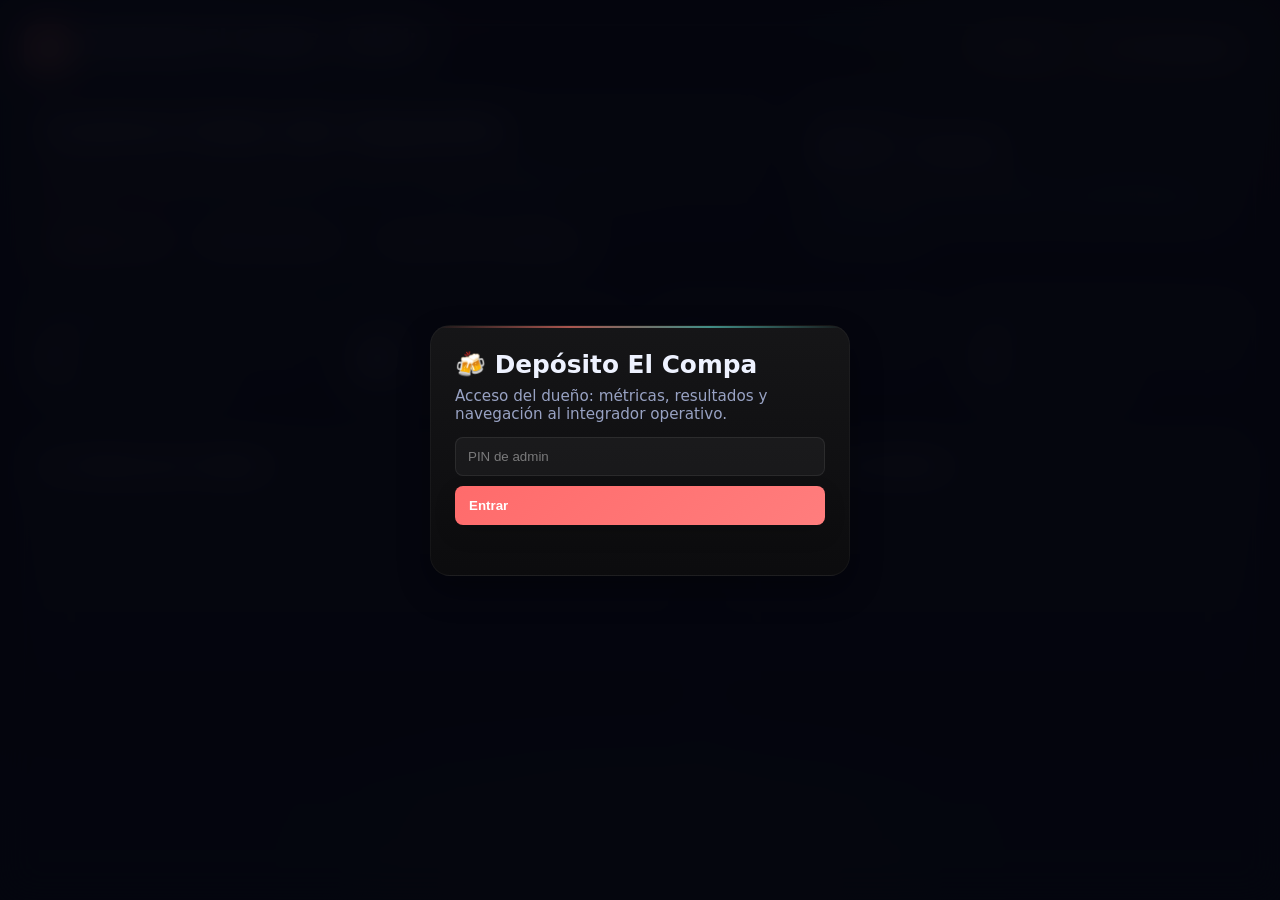
<file: admin.html>
<!DOCTYPE html>
<html lang="es">
<head>
  <meta charset="UTF-8">
  <meta name="viewport" content="width=device-width, initial-scale=1.0">
  <meta name="theme-color" content="#ff6b6b">
  <title>Depósito El Compa - Admin</title>
  <link rel="preconnect" href="https://cdnjs.cloudflare.com">
  <link rel="preconnect" href="https://fonts.googleapis.com">
  <link rel="preconnect" href="https://fonts.gstatic.com" crossorigin>
  <link href="https://cdnjs.cloudflare.com/ajax/libs/font-awesome/6.4.0/css/all.min.css" rel="stylesheet">
  <link rel="stylesheet" href="css/deposito-unified.css">
  <link rel="manifest" href="manifest.json">
  <link rel="stylesheet" href="css/deposito-saas.css">
  <style>
    :root{
      --bg:#0e1020;--panel:#171a31;--panel-2:#202544;--text:#eef2ff;--muted:#98a2c3;--accent:#ff6b6b;--accent-2:#4ecdc4;
      --shadow:0 18px 50px rgba(0,0,0,.35);--border:1px solid rgba(255,255,255,.08);--good:#34d399;--warn:#fbbf24;--bad:#fb7185
    }
    *{box-sizing:border-box}
    body{margin:0;font-family:Inter,system-ui,sans-serif;background:radial-gradient(circle at top,#1b1e38 0,#0e1020 60%);color:var(--text);min-height:100vh}
    .shell{max-width:1380px;margin:0 auto;padding:24px}
    .topbar{display:flex;justify-content:space-between;align-items:center;gap:16px;margin-bottom:20px;flex-wrap:wrap}
    .brand{display:flex;align-items:center;gap:12px}
    .logo{width:48px;height:48px;border-radius:14px;background:linear-gradient(135deg,var(--accent),#ff8f6b);display:grid;place-items:center;box-shadow:var(--shadow);font-size:22px}
    .brand h1{margin:0;font-size:1.4rem}
    .brand p{margin:3px 0 0;color:var(--muted);font-size:.92rem}
    .actions{display:flex;gap:10px;flex-wrap:wrap}
    .btn{border:0;border-radius:14px;padding:12px 14px;font-weight:900;cursor:pointer;transition:.18s ease;box-shadow:0 8px 22px rgba(0,0,0,.14);text-decoration:none;display:inline-flex;align-items:center;gap:8px}
    .btn:hover{transform:translateY(-1px)}
    .btn-primary{background:linear-gradient(135deg,var(--accent),#ff7d7d);color:#fff}
    .btn-secondary{background:rgba(255,255,255,.06);color:var(--text);border:var(--border)}
    .hero{display:grid;grid-template-columns:1.3fr .8fr;gap:16px;margin-bottom:18px}
    .card{background:linear-gradient(180deg,var(--panel),var(--panel-2));border:var(--border);border-radius:20px;padding:18px;box-shadow:var(--shadow)}
    .hero-main{position:relative;overflow:hidden}
    .hero-main:before{content:"";position:absolute;inset:auto auto -80px -80px;width:240px;height:240px;background:radial-gradient(circle,rgba(255,107,107,.2),transparent 72%)}
    .hero-main h2{margin:0 0 10px;font-size:2rem}
    .hero-main p{margin:0;color:var(--muted);max-width:66ch;line-height:1.55}
    .chips{display:flex;gap:10px;flex-wrap:wrap;margin-top:16px}
    .chip{padding:9px 12px;border-radius:999px;background:rgba(255,255,255,.06);border:var(--border);font-weight:800;font-size:.85rem}
    .summary{display:grid;grid-template-columns:repeat(4,minmax(0,1fr));gap:14px;margin-bottom:18px}
    .kpi .label{color:var(--muted);font-size:.82rem}
    .kpi .value{font-size:2rem;font-weight:900;margin-top:8px}
    .kpi .hint{margin-top:6px;font-size:.82rem;color:var(--muted)}
    .layout{display:grid;grid-template-columns:1.1fr .9fr;gap:18px}
    .section h3{margin:0 0 14px;display:flex;align-items:center;gap:10px}
    .chart{display:flex;gap:10px;align-items:flex-end;height:220px;padding:8px 0}
    .bar-wrap{flex:1;display:flex;flex-direction:column;align-items:center;gap:6px}
    .bar{width:100%;min-height:20px;border-radius:12px 12px 6px 6px;background:linear-gradient(180deg,#ff8a6b,#ff5f6b)}
    .order-list{display:grid;gap:10px}
    .order{background:rgba(255,255,255,.04);border:var(--border);border-radius:14px;padding:14px}
    .order-top{display:flex;justify-content:space-between;gap:10px;align-items:flex-start}
    .pill{display:inline-flex;align-items:center;gap:6px;padding:6px 10px;border-radius:999px;font-size:.78rem;font-weight:800}
    .pill.good{background:rgba(52,211,153,.14);color:var(--good)}
    .pill.warn{background:rgba(251,191,36,.14);color:var(--warn)}
    .pill.bad{background:rgba(251,113,133,.14);color:var(--bad)}
    .muted{color:var(--muted)}
    .login{position:fixed;inset:0;background:rgba(5,6,14,.94);display:flex;align-items:center;justify-content:center;z-index:20;padding:16px}
    .login-card{width:min(420px,100%);background:linear-gradient(180deg,var(--panel),var(--panel-2));border:var(--border);border-radius:20px;padding:24px;box-shadow:var(--shadow)}
    .login-card h2{margin:0 0 8px;font-size:1.55rem}
    .login-card p{margin:0 0 14px;color:var(--muted);font-size:.95rem}
    .input{width:100%;background:rgba(255,255,255,.04);border:var(--border);border-radius:12px;padding:11px 12px;color:var(--text);outline:none}
    .input:focus{border-color:rgba(255,107,107,.42);box-shadow:0 0 0 3px rgba(255,107,107,.12)}
    .err{min-height:18px;color:#ff8f9b;font-size:13px;margin-top:8px}
    .hidden{display:none!important}
    .layout,.summary,.hero{animation:fadeIn .35s ease both}
    @keyframes fadeIn{from{opacity:0;transform:translateY(6px)}to{opacity:1;transform:none}}
    @media(max-width:1100px){.hero,.layout{grid-template-columns:1fr}.summary{grid-template-columns:repeat(2,minmax(0,1fr))}}
    @media(max-width:640px){.summary{grid-template-columns:1fr}.topbar{flex-direction:column;align-items:flex-start}}
    body {
      background:
        radial-gradient(circle at 12% 12%, rgba(255, 122, 111, 0.10), transparent 24%),
        radial-gradient(circle at 84% 10%, rgba(90, 211, 199, 0.08), transparent 20%),
        linear-gradient(180deg, #070b16 0%, #05070f 100%);
    }
    .card, .login-card, .hero-main, .order {
      backdrop-filter: blur(18px);
    }
    .topbar, .login-card {
      position: relative;
      overflow: hidden;
    }
    .topbar::before, .login-card::before {
      content: "";
      position: absolute;
      inset: 0 0 auto 0;
      height: 2px;
      background: linear-gradient(90deg, transparent, rgba(255, 122, 111, 0.75), rgba(90, 211, 199, 0.75), transparent);
      opacity: .85;
    }
  </style>
</head>
<body>
  <div id="loginOverlay" class="login">
    <div class="login-card">
      <h2>🍻 Depósito El Compa</h2>
      <p>Acceso del dueño: métricas, resultados y navegación al integrador operativo.</p>
      <form id="loginForm" autocomplete="on">
        <input type="text" name="username" value="admin" autocomplete="username" style="position:absolute;left:-9999px;width:1px;height:1px;opacity:0;" aria-hidden="true" tabindex="-1">
        <input id="pin" class="input" type="password" placeholder="PIN de admin" autocomplete="current-password">
        <button id="loginBtn" class="btn btn-primary" type="submit" style="width:100%;margin-top:10px;">Entrar</button>
      </form>
      <div id="loginError" class="err"></div>
    </div>
  </div>

  <div class="shell">
    <div class="topbar">
      <div class="brand">
        <div class="logo">🍻</div>
        <div>
          <h1>Depósito El Compa · Admin</h1>
          <p>Dueño / métricas / resultados / visión general</p>
        </div>
      </div>
      <div class="actions">
        <button class="btn btn-secondary" id="refreshBtn"><i class="fa-solid fa-rotate"></i> Refrescar</button>
        <a class="btn btn-secondary" href="./integrador.html"><i class="fa-solid fa-grid-2"></i> Ir al integrador</a>
      </div>
    </div>

    <div class="hero">
      <div class="card hero-main">
        <h2>Control total del depósito</h2>
        <p>Este panel quedó solo para dirección: ventas, pedidos, alertas e inventario resumido. La operación diaria ahora vive en el integrador interno.</p>
        <div class="chips">
          <span class="chip"><i class="fa-solid fa-chart-line"></i> KPIs en vivo</span>
          <span class="chip"><i class="fa-solid fa-layer-group"></i> Vista ejecutiva</span>
          <span class="chip"><i class="fa-solid fa-arrow-right"></i> Operación en integrador</span>
        </div>
      </div>
      <div class="card">
        <div class="muted" style="font-size:.86rem;">Acceso actual</div>
        <div style="font-size:1.45rem;font-weight:900;margin-top:8px;">Admin / Dueño</div>
        <div class="muted" style="margin-top:10px;line-height:1.55;">El mantenimiento de productos y repartidores se movió al panel interno para no mezclar operación con dirección.</div>
      </div>
    </div>

    <div class="summary">
      <div class="card kpi"><div class="label">Pedidos hoy</div><div class="value" id="kpiPedidos">0</div><div class="hint">Pedidos entrantes y activos</div></div>
      <div class="card kpi"><div class="label">Ventas hoy</div><div class="value" id="kpiVentas">$0</div><div class="hint">Solo entregados / cerrados</div></div>
      <div class="card kpi"><div class="label">Inventario total</div><div class="value" id="kpiStock">0</div><div class="hint">Unidades disponibles</div></div>
      <div class="card kpi"><div class="label">Alertas</div><div class="value" id="kpiAlertas">0</div><div class="hint">Bajo stock + agotados</div></div>
    </div>

    <div class="layout">
      <div class="card section">
        <h3><i class="fa-solid fa-chart-column"></i> Ventas por estado</h3>
        <div id="statusChart" class="chart"></div>
      </div>
      <div class="card section">
        <h3><i class="fa-solid fa-list-check"></i> Pedidos recientes</h3>
        <div id="recentOrders" class="order-list"></div>
      </div>
    </div>
  </div>

  <script>
    window.DEPOSITO_GAS_URL = 'https://script.google.com/macros/s/AKfycbw36LgiUW3Mp7ezvsQKcaDOAITZSryrMLdOXf0zu-8AtORq8l_0lwWkMu8RLYaS24ZZ/exec';
  </script>
  <script src="./js/deposito-api.js"></script>
  <script src="./js/deposito-notifications.js"></script>
  <script>
    const PIN = '1111';
    const TOKEN_KEY = 'DEPOSITO_ADMIN_TOKEN';
    const loginOverlay = document.getElementById('loginOverlay');
    const loginError = document.getElementById('loginError');
    const pinInput = document.getElementById('pin');

    function api() { return window.DEPOSITO_API; }
    function money(v) { return Number(v || 0).toLocaleString('es-MX', { style: 'currency', currency: 'MXN' }); }

    function statusBadge(status) {
      const s = String(status || 'nuevo').toLowerCase();
      const map = {
        nuevo: ['Nuevo', 'warn'],
        aceptado: ['Aceptado', 'good'],
        en_hieleras: ['En hieleras', 'warn'],
        listo: ['Listo', 'good'],
        en_ruta: ['En ruta', 'warn'],
        pendiente_corte: ['Pend. corte', 'warn'],
        archivado: ['Archivado', 'bad'],
        cancelado: ['Cancelado', 'bad']
      };
      const [label, tone] = map[s] || [s, 'warn'];
      return `<span class="pill ${tone}">${label}</span>`;
    }

    function setAuth(token) {
      localStorage.setItem(TOKEN_KEY, token);
      api().setConfig({ endpoint: window.DEPOSITO_GAS_URL, token });
    }

    async function login() {
      const cached = localStorage.getItem(TOKEN_KEY);
      if (cached) {
        setAuth(cached);
        loginOverlay.classList.add('hidden');
        return cached;
      }
      const entered = (pinInput.value || '').trim();
      if (entered !== PIN) {
        loginError.textContent = 'PIN incorrecto';
        return null;
      }
      loginError.textContent = '';
      loginOverlay.classList.add('hidden');
      return PIN;
    }

    function renderChart(states) {
      const chart = document.getElementById('statusChart');
      const pairs = Object.entries(states || {});
      chart.innerHTML = pairs.length ? pairs.map(([k, v]) => {
        const height = Math.max(14, Math.min(100, Number(v || 0) * 20));
        return `<div class="bar-wrap"><div class="bar" style="height:${height}%"></div><small>${k.replaceAll('_',' ')}</small><small>${v}</small></div>`;
      }).join('') : '<div class="muted">Sin pedidos todavía</div>';
    }

    function renderRecent(rows) {
      const container = document.getElementById('recentOrders');
      container.innerHTML = rows.length ? rows.map(r => `
        <div class="order">
          <div class="order-top">
            <div>
              <strong>#${String(r.id || '').slice(-4)}</strong>
              <div class="muted">${r.cliente || 'Sin cliente'} · ${r.telefono || ''}</div>
            </div>
            ${statusBadge(r.estado)}
          </div>
          <div class="muted" style="margin-top:8px;">${r.direccion || ''}</div>
          <div style="margin-top:10px;font-weight:800;">${money(r.total)}</div>
        </div>
      `).join('') : '<div class="muted">No hay pedidos recientes.</div>';
    }

    async function loadData() {
      const token = await login();
      if (!token) return;
      const dash = await api().get(`?action=dashboard&t=${Date.now()}`);
      const data = dash.data || {};
      document.getElementById('kpiPedidos').textContent = data.pedidosHoy || 0;
      document.getElementById('kpiVentas').textContent = money(data.ventasHoy || 0);
      document.getElementById('kpiStock').textContent = data.inventarioTotal || 0;
      document.getElementById('kpiAlertas').textContent = Number(data.agotados || 0) + Number(data.bajos || 0);
      renderChart(data.estadoPedidos || {});
      renderRecent(Array.isArray(data.recientes) ? data.recientes : []);
    }

    document.getElementById('loginForm').addEventListener('submit', e => {
      e.preventDefault();
      loadData();
    });
    pinInput.addEventListener('keydown', e => { if (e.key === 'Enter') loadData(); });
    document.getElementById('refreshBtn').addEventListener('click', loadData);
    if (localStorage.getItem(TOKEN_KEY)) {
      loginOverlay.classList.add('hidden');
      api().setConfig({ endpoint: window.DEPOSITO_GAS_URL, token: localStorage.getItem(TOKEN_KEY) });
      loadData();
    }
    if (window.DepositoPWA) {
      window.DepositoPWA.registerSW();
      window.DepositoPWA.requestPermission();
      window.DepositoPWA.attachOrderPolling({
        endpoint: window.DEPOSITO_GAS_URL,
        signatureKey: 'DEPOSITO_ADMIN_PEDIDOS_SIGNATURE',
        intervalMs: 5000,
        filter: row => String(row.estado || row.status || '').toLowerCase() === 'nuevo',
        onNewItem: async ({ rows }) => {
          const count = rows.length;
          await window.DepositoPWA.notifyUser('Pedido nuevo', `Llegó una nueva solicitud. Tienes ${count} pendiente${count === 1 ? '' : 's'}.`, 'urgent');
        }
      });
    }
  </script>
</body>
</html>
</file>
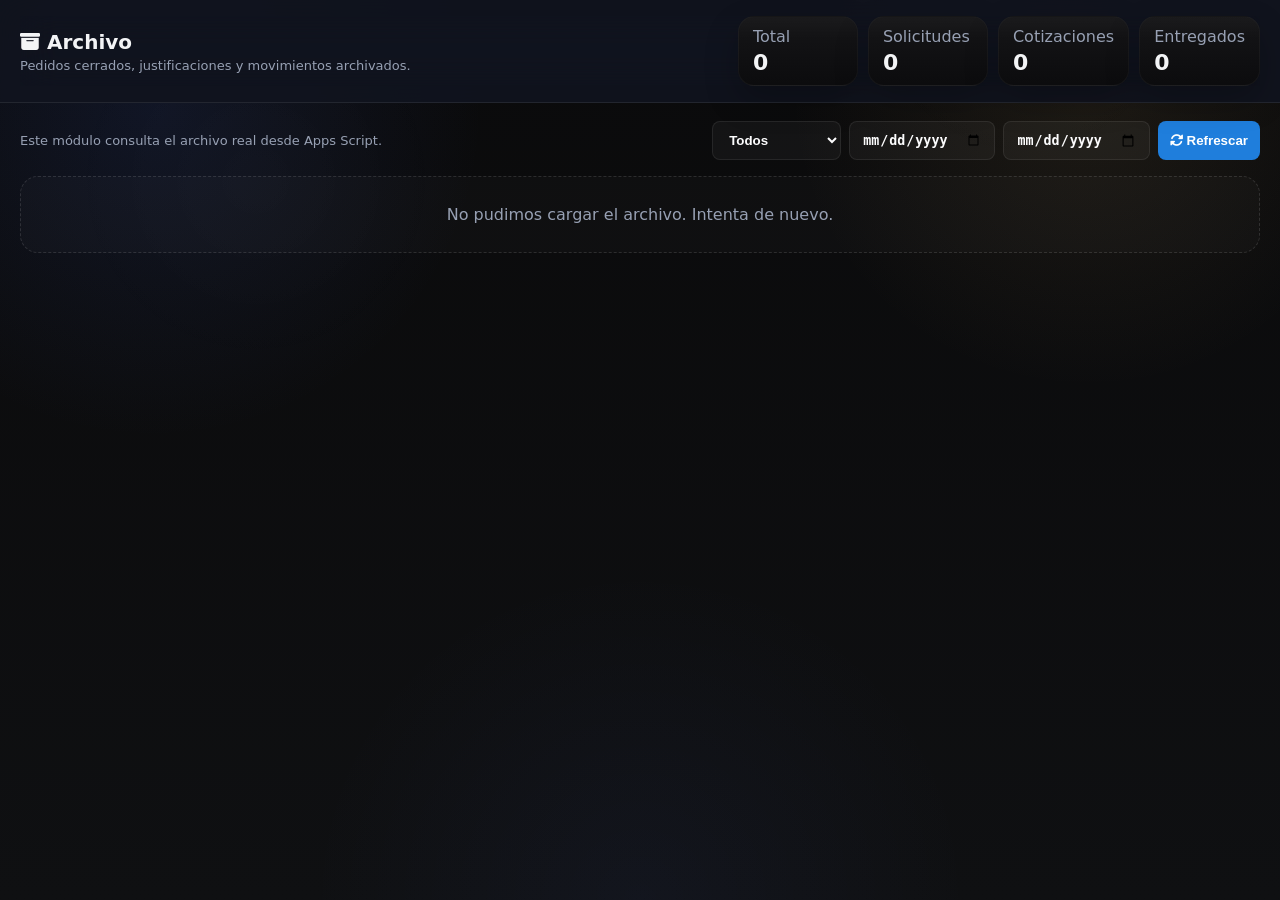
<file: panel-archivo.html>
<!DOCTYPE html>
<html lang="es">
<head>
  <meta charset="UTF-8">
  <meta name="viewport" content="width=device-width, initial-scale=1.0">
  <title>Depósito El Compa - Archivo</title>
  <link href="https://cdnjs.cloudflare.com/ajax/libs/font-awesome/6.4.0/css/all.min.css" rel="stylesheet">
  <link rel="stylesheet" href="css/deposito-unified.css">
  <link rel="stylesheet" href="css/deposito-saas.css">
  <style>
    :root{--bg:#12141f;--panel:#1b1f2f;--panel-2:#262a3d;--text:#f3f4f6;--muted:#97a0b3;--accent:#1f7edc;--ok:#34d399;--warn:#fbbf24;--shadow:0 12px 30px rgba(0,0,0,.25)}
    *{box-sizing:border-box}
    body{margin:0;font-family:Inter,system-ui,sans-serif;background:radial-gradient(circle at top,#1b1f2f 0,#12141f 55%);color:var(--text)}
    header{position:sticky;top:0;z-index:10;padding:16px 20px;background:rgba(17,20,31,.92);backdrop-filter:blur(16px);border-bottom:1px solid rgba(255,255,255,.08)}
    .bar{display:flex;justify-content:space-between;align-items:center;gap:14px;max-width:1400px;margin:0 auto;flex-wrap:wrap}
    .title{display:flex;flex-direction:column;gap:4px}
    .title strong{font-size:20px}
    .title span{color:var(--muted);font-size:13px}
    .stats{display:flex;gap:10px;flex-wrap:wrap}
    .stat{background:rgba(255,255,255,.04);border:1px solid rgba(255,255,255,.08);border-radius:16px;padding:10px 14px;min-width:120px}
    .stat b{display:block;font-size:22px;margin-top:4px}
    main{max-width:1400px;margin:0 auto;padding:18px 20px 28px}
    .toolbar{display:flex;justify-content:space-between;align-items:center;gap:12px;flex-wrap:wrap;margin-bottom:16px}
    .toolbar .hint{color:var(--muted);font-size:13px}
    .filters{display:flex;gap:8px;flex-wrap:wrap}
    select,input,button{border:0;border-radius:12px;padding:10px 12px;font-weight:700}
    select,input{background:rgba(255,255,255,.06);color:var(--text);border:1px solid rgba(255,255,255,.08)}
    button{cursor:pointer;background:var(--accent);color:#fff}
    .list{display:grid;gap:12px}
    .row{background:linear-gradient(180deg,var(--panel),var(--panel-2));border:1px solid rgba(255,255,255,.08);border-radius:18px;padding:16px;box-shadow:var(--shadow)}
    .top{display:flex;justify-content:space-between;gap:10px;align-items:flex-start}
    .folio{font-weight:800;font-size:18px}
    .badge{padding:6px 10px;border-radius:999px;font-size:12px;font-weight:800;text-transform:capitalize}
    .solicitud{background:rgba(251,191,36,.14);color:var(--warn)}
    .cotizacion{background:rgba(31,126,220,.14);color:#7ab8ff}
    .equipo_entregado{background:rgba(52,211,153,.14);color:var(--ok)}
    .meta{margin-top:10px;color:var(--muted);font-size:13px;line-height:1.5}
    .right{display:flex;flex-direction:column;align-items:flex-end;gap:8px}
    .money{font-weight:800;color:#fff}
    .empty{padding:28px;text-align:center;color:var(--muted);border:1px dashed rgba(255,255,255,.12);border-radius:18px;background:rgba(255,255,255,.02)}
    .muted{color:var(--muted)}
  </style>
</head>
<body>
  <header>
    <div class="bar">
      <div class="title">
        <strong><i class="fa-solid fa-box-archive"></i> Archivo</strong>
        <span>Pedidos cerrados, justificaciones y movimientos archivados.</span>
      </div>
      <div class="stats">
        <div class="stat"><span class="muted">Total</span><b id="count-total">0</b></div>
        <div class="stat"><span class="muted">Solicitudes</span><b id="count-solicitudes">0</b></div>
        <div class="stat"><span class="muted">Cotizaciones</span><b id="count-cotizaciones">0</b></div>
        <div class="stat"><span class="muted">Entregados</span><b id="count-entregados">0</b></div>
      </div>
    </div>
  </header>
  <main>
    <div class="toolbar">
      <div class="hint">Este módulo consulta el archivo real desde Apps Script.</div>
      <div class="filters">
        <select id="tipo">
          <option value="todos">Todos</option>
          <option value="solicitudes">Solicitudes</option>
          <option value="cotizaciones">Cotizaciones</option>
          <option value="equipos">Entregados</option>
        </select>
        <input id="from" type="date">
        <input id="to" type="date">
        <button id="refresh"><i class="fa-solid fa-rotate"></i> Refrescar</button>
      </div>
    </div>
    <div id="list" class="list"></div>
  </main>
  <script>
    window.DEPOSITO_GAS_URL = 'https://script.google.com/macros/s/AKfycbw36LgiUW3Mp7ezvsQKcaDOAITZSryrMLdOXf0zu-8AtORq8l_0lwWkMu8RLYaS24ZZ/exec';
  </script>
  <script src="./js/deposito-api.js"></script>
  <script>
    const AUTH_ROLE = 'admin';
    const AUTH_PIN = '1111';
    const AUTH_TOKEN_KEY = 'DEPOSITO_GAS_TOKEN_ARCHIVO';
    const list = document.getElementById('list');
    const filters = {
      tipo: document.getElementById('tipo'),
      from: document.getElementById('from'),
      to: document.getElementById('to')
    };

    function setApiAuth(token) {
      window.DEPOSITO_API.setConfig({
        endpoint: window.DEPOSITO_GAS_URL,
        token: token || ''
      });
    }

    async function ensureAuth() {
      const cached = localStorage.getItem(AUTH_TOKEN_KEY);
      if (cached) {
        setApiAuth(cached);
        return cached;
      }
      const res = await window.DEPOSITO_API.get(`?action=login&role=${encodeURIComponent(AUTH_ROLE)}&pin=${encodeURIComponent(AUTH_PIN)}&t=${Date.now()}`);
      if (!res || !res.ok || !res.token) throw new Error((res && res.error) || 'No se pudo autenticar admin');
      localStorage.setItem(AUTH_TOKEN_KEY, res.token);
      setApiAuth(res.token);
      return res.token;
    }

    function money(v) {
      const n = Number(v || 0);
      if (!Number.isFinite(n) || n <= 0) return '---';
      return n.toLocaleString('es-MX', { style: 'currency', currency: 'MXN' });
    }

    function badge(tipo) {
      const t = String(tipo || '').toLowerCase();
      return `<span class="badge ${t}">${t.replaceAll('_', ' ')}</span>`;
    }

    function rowHtml(item) {
      return `
        <article class="row">
          <div class="top">
            <div>
              <div class="folio">#${String(item.FOLIO || '').slice(-6) || '---'}</div>
              <div class="meta">
                <strong>${item.CLIENTE || 'Sin cliente'}</strong><br>
                ${item.TELEFONO || 'Sin teléfono'}<br>
                ${item.DETALLE || 'Sin detalle'}
              </div>
            </div>
            <div class="right">
              ${badge(item.TIPO_ARCHIVO)}
              <div class="muted">${item.FECHA_ARCHIVO || '---'}</div>
              <div class="money">${money(item.TOTAL)}</div>
            </div>
          </div>
        </article>
      `;
    }

    async function load() {
      list.innerHTML = '<div class="empty">Cargando archivo...</div>';
      try {
        await ensureAuth();
        const params = new URLSearchParams({
          action: 'archivo',
          tipo: filters.tipo.value || 'todos',
          from: filters.from.value || '',
          to: filters.to.value || '',
          page: '1',
          pageSize: '200'
        });
        const res = await window.DEPOSITO_API.get(`?${params.toString()}`);
        const rows = Array.isArray(res.data) ? res.data : [];
        const solicitudes = rows.filter(r => String(r.TIPO_ARCHIVO || '').toLowerCase() === 'solicitud').length;
        const cotizaciones = rows.filter(r => String(r.TIPO_ARCHIVO || '').toLowerCase() === 'cotizacion').length;
        const entregados = rows.filter(r => String(r.TIPO_ARCHIVO || '').toLowerCase() === 'equipo_entregado').length;
        document.getElementById('count-total').textContent = rows.length;
        document.getElementById('count-solicitudes').textContent = solicitudes;
        document.getElementById('count-cotizaciones').textContent = cotizaciones;
        document.getElementById('count-entregados').textContent = entregados;
      list.innerHTML = rows.length ? rows.map(rowHtml).join('') : '<div class="empty">No hay registros en archivo.</div>';
      } catch (e) {
        list.innerHTML = '<div class="empty">No pudimos cargar el archivo. Intenta de nuevo.</div>';
        if (window.DepositoPWA && typeof DepositoPWA.notifyUser === 'function') {
          DepositoPWA.notifyUser('No pudimos cargar el archivo', 'Reintenta en unos segundos', 'warn');
        }
      }
    }

    document.getElementById('refresh').addEventListener('click', load);
    Object.values(filters).forEach(el => el.addEventListener('change', load));
    load();
  </script>
</body>
</html>
</file>
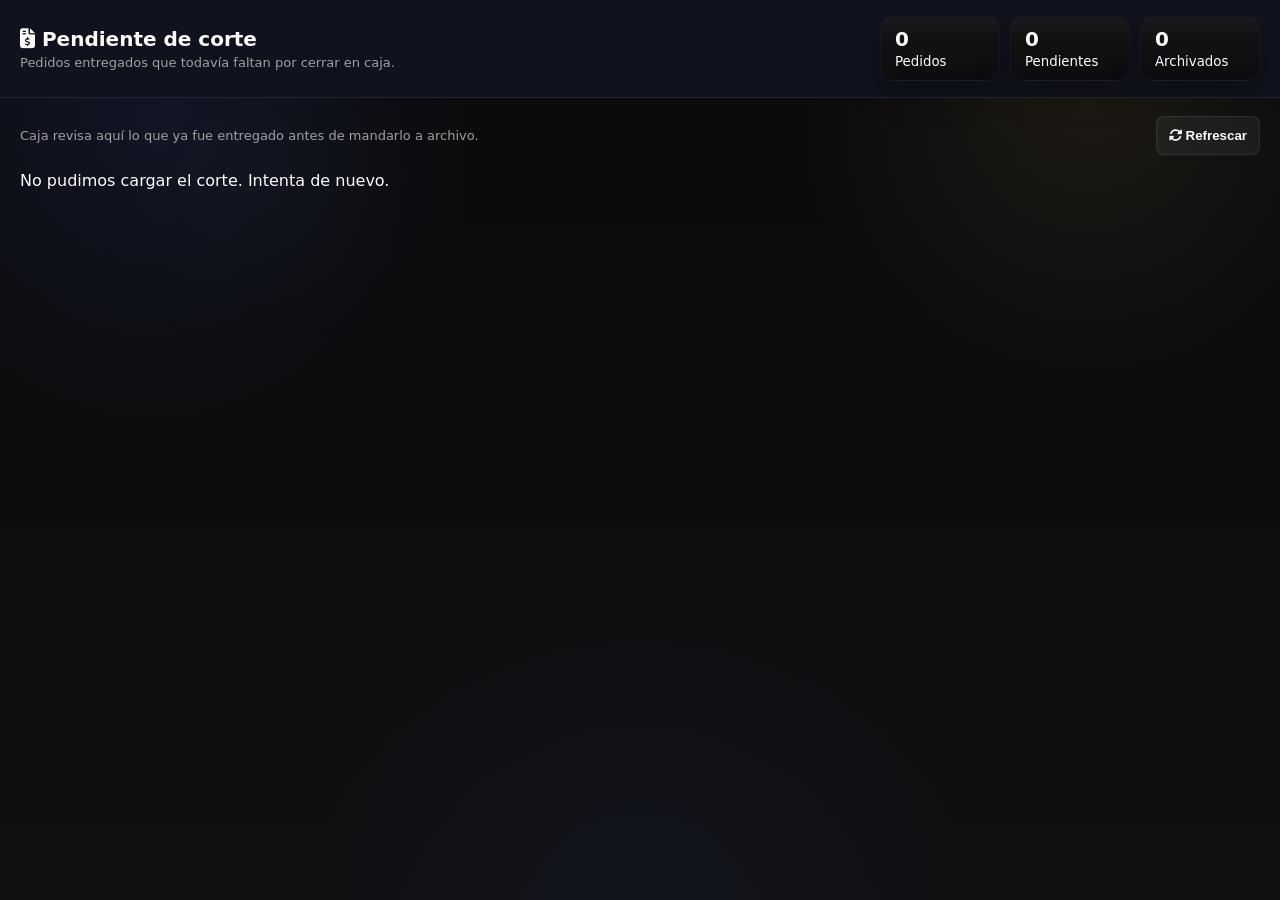
<file: panel-corte.html>
<!DOCTYPE html>
<html lang="es">
<head>
  <meta charset="UTF-8">
  <meta name="viewport" content="width=device-width, initial-scale=1.0">
  <title>Depósito El Compa - Pendiente de Corte</title>
  <link href="https://cdnjs.cloudflare.com/ajax/libs/font-awesome/6.4.0/css/all.min.css" rel="stylesheet">
  <link rel="stylesheet" href="css/deposito-unified.css">
  <link rel="stylesheet" href="css/deposito-saas.css">
  <style>
    body{margin:0;font-family:Inter,system-ui,sans-serif}
    header{position:sticky;top:0;z-index:10;padding:16px 20px;background:rgba(17,20,31,.92);backdrop-filter:blur(16px);border-bottom:1px solid rgba(255,255,255,.08)}
    .bar{display:flex;justify-content:space-between;align-items:center;gap:14px;max-width:1400px;margin:0 auto;flex-wrap:wrap}
    .title{display:flex;flex-direction:column;gap:4px}
    .title strong{font-size:20px}
    .title span{color:var(--ui-muted);font-size:13px}
    .stats{display:flex;gap:10px;flex-wrap:wrap}
    .stat{background:rgba(255,255,255,.04);border:1px solid rgba(255,255,255,.08);border-radius:14px;padding:10px 14px;min-width:120px}
    .stat b{display:block;font-size:20px}
    main{max-width:1400px;margin:0 auto;padding:18px 20px 28px}
    .toolbar{display:flex;justify-content:space-between;align-items:center;gap:12px;flex-wrap:wrap;margin-bottom:16px}
    .toolbar .hint{color:var(--ui-muted);font-size:13px}
    .grid{display:grid;grid-template-columns:repeat(auto-fill,minmax(320px,1fr));gap:14px}
    .card{padding:16px}
    .actions{display:flex;gap:8px;flex-wrap:wrap;margin-top:14px}
    button{border:0;border-radius:12px;padding:11px 12px;font-weight:800;cursor:pointer}
    .primary{background:var(--ui-primary);color:#fff}
    .secondary{background:rgba(255,255,255,.08);color:var(--ui-text)}
  </style>
</head>
<body>
  <header>
    <div class="bar">
      <div class="title">
        <strong><i class="fa-solid fa-file-invoice-dollar"></i> Pendiente de corte</strong>
        <span>Pedidos entregados que todavía faltan por cerrar en caja.</span>
      </div>
      <div class="stats">
        <div class="stat"><b id="count-total">0</b><small>Pedidos</small></div>
        <div class="stat"><b id="count-pending">0</b><small>Pendientes</small></div>
        <div class="stat"><b id="count-archived">0</b><small>Archivados</small></div>
      </div>
    </div>
  </header>
  <main>
    <div class="toolbar">
      <div class="hint">Caja revisa aquí lo que ya fue entregado antes de mandarlo a archivo.</div>
      <button class="secondary" id="btn-refresh"><i class="fa-solid fa-rotate"></i> Refrescar</button>
    </div>
    <div class="grid" id="list"></div>
  </main>
  <script>window.DEPOSITO_GAS_URL = 'https://script.google.com/macros/s/AKfycbw36LgiUW3Mp7ezvsQKcaDOAITZSryrMLdOXf0zu-8AtORq8l_0lwWkMu8RLYaS24ZZ/exec';</script>
  <script src="./js/deposito-api.js"></script>
  <script>
    const AUTH_TOKEN_KEY = 'DEPOSITO_GAS_TOKEN_CORTE_PENDIENTE';
    const list = document.getElementById('list');
    async function ensureAuth() {
      const cached = localStorage.getItem(AUTH_TOKEN_KEY);
      if (cached) { window.DEPOSITO_API.setConfig({ endpoint: window.DEPOSITO_GAS_URL, token: cached }); return cached; }
      const res = await window.DEPOSITO_API.get(`?action=login&role=caja&pin=3333&t=${Date.now()}`);
      if (!res || !res.ok || !res.token) throw new Error((res && res.error) || 'No se pudo autenticar caja');
      localStorage.setItem(AUTH_TOKEN_KEY, res.token);
      window.DEPOSITO_API.setConfig({ endpoint: window.DEPOSITO_GAS_URL, token: res.token });
      return res.token;
    }
    async function archiveOrder(id, button) {
      const original = button.innerHTML;
      button.disabled = true;
      button.innerHTML = 'Archivando...';
      try {
        await window.DEPOSITO_API.post('?action=archivarPedido', { id });
        await load();
      } finally {
        button.disabled = false;
        button.innerHTML = original;
      }
    }
    async function load() {
      try {
        await ensureAuth();
        const res = await window.DEPOSITO_API.get('?action=pedidos&t=' + Date.now());
        const rows = Array.isArray(res.data) ? res.data : [];
        const filtered = rows.filter(r => String(r.estado || r.status || '').toLowerCase() === 'pendiente_corte');
        document.getElementById('count-total').textContent = filtered.length;
        document.getElementById('count-pending').textContent = filtered.length;
        document.getElementById('count-archived').textContent = rows.filter(r => String(r.estado || r.status || '').toLowerCase() === 'archivado').length;
      list.innerHTML = filtered.length ? filtered.map(order => `
          <article class="card">
            <div class="top">
              <div><div class="folio">#${String(order.id).slice(-4)}</div><div class="meta"><strong>${order.cliente || ''}</strong></div></div>
              <span class="badge ${String(order.estado || '').toLowerCase()}">${String(order.estado || '').replaceAll('_',' ')}</span>
            </div>
            <div class="meta">${order.direccion || ''}</div>
            <div class="actions">
              <button class="primary" onclick="archiveOrder('${order.id}', this)">Marcar corte y archivar</button>
            </div>
          </article>
        `).join('') : '<div class="empty">No hay pedidos pendientes de corte.</div>';
      } catch (e) {
        list.innerHTML = '<div class="empty">No pudimos cargar el corte. Intenta de nuevo.</div>';
        if (window.DepositoPWA && typeof DepositoPWA.notifyUser === 'function') {
          DepositoPWA.notifyUser('No pudimos cargar el corte', 'Reintenta en unos segundos', 'warn');
        }
      }
    }
    document.getElementById('btn-refresh').addEventListener('click', load);
    load();
    setInterval(load, 3000);
  </script>
</body>
</html>
</file>
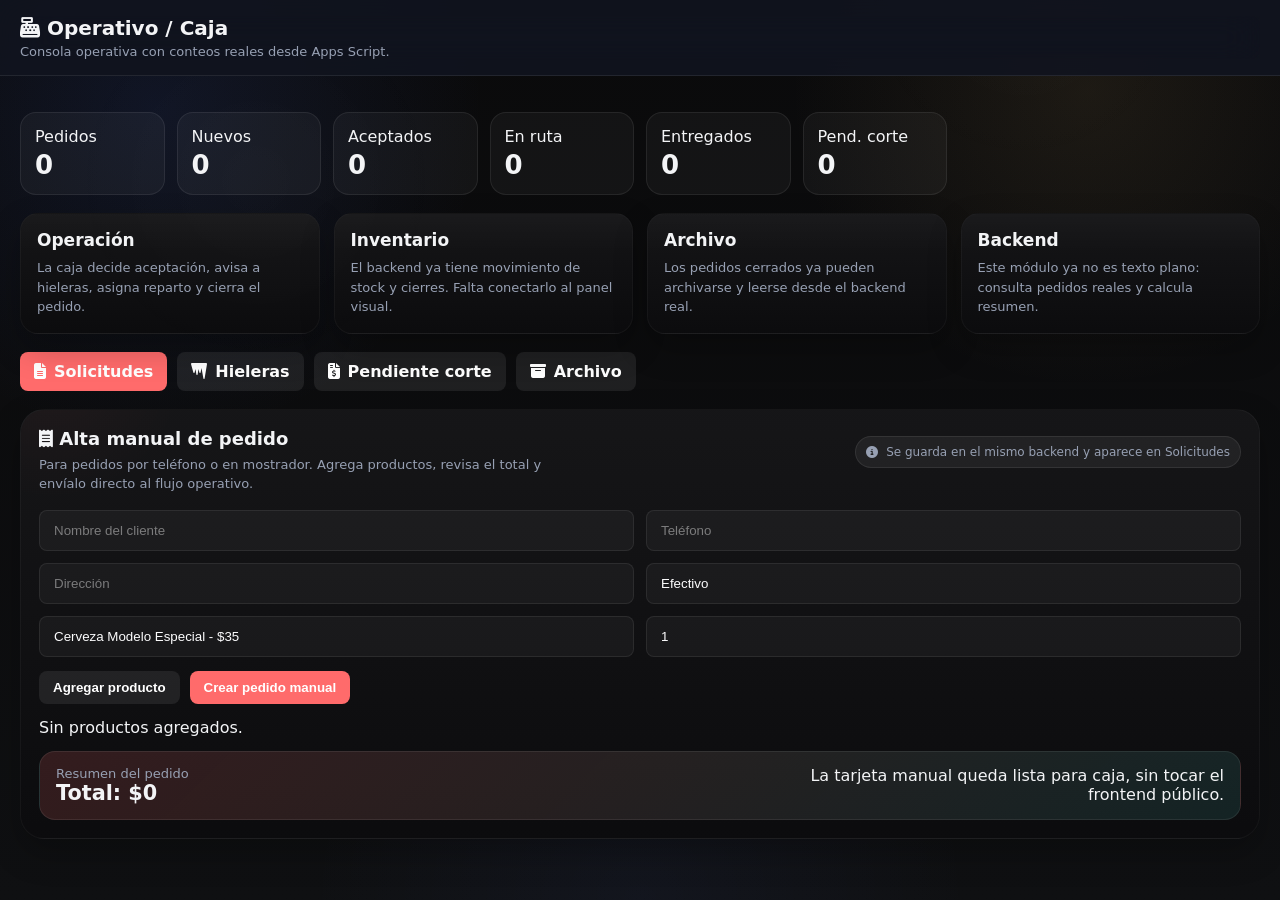
<file: panel-operativo.html>
<!DOCTYPE html>
<html lang="es">
<head>
  <meta charset="UTF-8">
  <meta name="viewport" content="width=device-width, initial-scale=1.0">
  <title>Depósito El Compa - Operativo</title>
  <link href="https://cdnjs.cloudflare.com/ajax/libs/font-awesome/6.4.0/css/all.min.css" rel="stylesheet">
  <link rel="stylesheet" href="css/deposito-unified.css">
  <link rel="stylesheet" href="css/deposito-saas.css">
  <style>
    :root{--bg:#12141f;--panel:#1b1f2f;--panel-2:#262a3d;--text:#f3f4f6;--muted:#97a0b3;--accent:#ff6b6b;--accent-2:#4ecdc4;--shadow:0 12px 30px rgba(0,0,0,.25)}
    *{box-sizing:border-box}
    body{margin:0;font-family:Inter,system-ui,sans-serif;background:radial-gradient(circle at top,#1b1f2f 0,#12141f 55%);color:var(--text)}
    header{position:sticky;top:0;z-index:10;padding:16px 20px;background:rgba(17,20,31,.92);backdrop-filter:blur(16px);border-bottom:1px solid rgba(255,255,255,.08)}
    .bar{display:flex;justify-content:space-between;align-items:center;gap:14px;max-width:1400px;margin:0 auto;flex-wrap:wrap}
    .title{display:flex;flex-direction:column;gap:4px}
    .title strong{font-size:20px}
    .title span{color:var(--muted);font-size:13px}
    main{max-width:1400px;margin:0 auto;padding:18px 20px 28px}
    .metrics{display:grid;grid-template-columns:repeat(auto-fill,minmax(140px,1fr));gap:12px;margin:18px 0}
    .metric{background:rgba(255,255,255,.04);border:1px solid rgba(255,255,255,.08);border-radius:16px;padding:14px}
    .metric b{display:block;font-size:26px;margin-top:4px}
    .grid{display:grid;grid-template-columns:repeat(auto-fill,minmax(250px,1fr));gap:14px}
    .card{background:linear-gradient(180deg,var(--panel),var(--panel-2));border:1px solid rgba(255,255,255,.08);border-radius:18px;padding:16px;box-shadow:var(--shadow)}
    .card h3{margin:0 0 8px;font-size:17px}
    .card p{margin:0;color:var(--muted);line-height:1.5;font-size:13px}
    .links{display:flex;gap:10px;flex-wrap:wrap;margin-top:18px}
    a.btn{display:inline-flex;align-items:center;gap:8px;padding:10px 14px;border-radius:12px;text-decoration:none;font-weight:800;background:rgba(255,255,255,.08);color:var(--text)}
    a.btn.primary{background:var(--accent);color:#fff}
    .manual{margin-top:18px;background:linear-gradient(180deg,rgba(255,255,255,.06),rgba(255,255,255,.03));border:1px solid rgba(255,255,255,.08);border-radius:24px;padding:18px;box-shadow:var(--shadow);overflow:hidden;position:relative}
    .manual:before{content:"";position:absolute;inset:-40% auto auto -8%;width:260px;height:260px;background:radial-gradient(circle,rgba(255,107,107,.14),transparent 72%);pointer-events:none}
    .manual-head{display:flex;justify-content:space-between;align-items:flex-start;gap:14px;flex-wrap:wrap;margin-bottom:16px;position:relative;z-index:1}
    .manual-head h3{margin:0;font-size:18px}
    .manual-head p{margin:6px 0 0;color:var(--muted);font-size:13px;max-width:66ch;line-height:1.5}
    .manual-grid{display:grid;grid-template-columns:repeat(2,minmax(0,1fr));gap:12px;position:relative;z-index:1}
    .manual input,.manual select,.manual textarea{width:100%;background:rgba(8,10,20,.48);border:1px solid rgba(255,255,255,.08);border-radius:14px;padding:12px 14px;color:var(--text);outline:none;transition:.18s ease}
    .manual input:focus,.manual select:focus,.manual textarea:focus{border-color:rgba(255,107,107,.42);box-shadow:0 0 0 3px rgba(255,107,107,.12)}
    .manual select{
      appearance:none;
      -webkit-appearance:none;
      -moz-appearance:none;
      background-image:linear-gradient(45deg,transparent 50%,rgba(243,244,246,.75) 50%),linear-gradient(135deg,rgba(243,244,246,.75) 50%,transparent 50%);
      background-position:calc(100% - 18px) calc(50% - 3px),calc(100% - 12px) calc(50% - 3px);
      background-size:6px 6px,6px 6px;
      background-repeat:no-repeat;
      padding-right:38px;
    }
    .manual option{background:#12141f;color:#f3f4f6}
    .manual textarea{min-height:86px;resize:vertical}
    .manual-actions{display:flex;gap:10px;flex-wrap:wrap;margin-top:14px;position:relative;z-index:1}
    .manual-list{margin-top:14px;display:grid;gap:10px;position:relative;z-index:1}
    .manual-item{display:flex;justify-content:space-between;gap:12px;align-items:center;background:rgba(255,255,255,.04);border:1px solid rgba(255,255,255,.08);border-radius:16px;padding:12px 14px;transition:.18s ease}
    .manual-item:hover{transform:translateY(-1px);background:rgba(255,255,255,.06)}
    .manual-item strong{font-size:14px}
    .manual-item small{color:var(--muted)}
    .manual-summary{display:flex;justify-content:space-between;gap:12px;align-items:center;margin-top:14px;padding:14px 16px;border-radius:16px;background:linear-gradient(135deg,rgba(255,107,107,.16),rgba(78,205,196,.12));border:1px solid rgba(255,255,255,.08);position:relative;z-index:1}
    .manual-summary .sum-title{font-size:13px;color:var(--muted)}
    .manual-summary .sum-value{font-size:1.3rem;font-weight:900}
    .mini{padding:9px 14px;border:0;border-radius:12px;font-weight:800;cursor:pointer;background:rgba(255,255,255,.08);color:var(--text);transition:.18s ease}
    .mini:hover{transform:translateY(-1px)}
    .mini.primary{background:var(--accent);color:#fff}
    .manual-product-pill{display:inline-flex;align-items:center;gap:8px;padding:8px 10px;border-radius:999px;background:rgba(255,255,255,.06);border:1px solid rgba(255,255,255,.08);font-size:12px;color:var(--muted);margin-top:8px;flex-wrap:wrap}
  </style>
</head>
<body>
  <header>
    <div class="bar">
      <div class="title">
        <strong><i class="fa-solid fa-cash-register"></i> Operativo / Caja</strong>
        <span>Consola operativa con conteos reales desde Apps Script.</span>
      </div>
    </div>
  </header>
  <main>
    <section class="metrics">
      <div class="metric"><span class="muted">Pedidos</span><b id="m-pedidos">0</b></div>
      <div class="metric"><span class="muted">Nuevos</span><b id="m-nuevos">0</b></div>
      <div class="metric"><span class="muted">Aceptados</span><b id="m-aceptados">0</b></div>
      <div class="metric"><span class="muted">En ruta</span><b id="m-ruta">0</b></div>
      <div class="metric"><span class="muted">Entregados</span><b id="m-entregados">0</b></div>
      <div class="metric"><span class="muted">Pend. corte</span><b id="m-corte">0</b></div>
    </section>
    <section class="grid">
      <div class="card"><h3>Operación</h3><p>La caja decide aceptación, avisa a hieleras, asigna reparto y cierra el pedido.</p></div>
      <div class="card"><h3>Inventario</h3><p>El backend ya tiene movimiento de stock y cierres. Falta conectarlo al panel visual.</p></div>
      <div class="card"><h3>Archivo</h3><p>Los pedidos cerrados ya pueden archivarse y leerse desde el backend real.</p></div>
      <div class="card"><h3>Backend</h3><p>Este módulo ya no es texto plano: consulta pedidos reales y calcula resumen.</p></div>
    </section>
    <div class="links">
      <a class="btn primary" href="./panel-solicitudes.html" target="_blank"><i class="fa-solid fa-file-lines"></i> Solicitudes</a>
      <a class="btn" href="./panel-tecnico.html" target="_blank"><i class="fa-solid fa-icicles"></i> Hieleras</a>
      <a class="btn" href="./panel-corte.html" target="_blank"><i class="fa-solid fa-file-invoice-dollar"></i> Pendiente corte</a>
      <a class="btn" href="./panel-archivo.html" target="_blank"><i class="fa-solid fa-box-archive"></i> Archivo</a>
    </div>

    <section class="manual">
      <div class="manual-head">
        <div>
          <h3><i class="fa-solid fa-receipt"></i> Alta manual de pedido</h3>
          <p>Para pedidos por teléfono o en mostrador. Agrega productos, revisa el total y envíalo directo al flujo operativo.</p>
        </div>
        <div class="manual-product-pill"><i class="fa-solid fa-circle-info"></i> Se guarda en el mismo backend y aparece en Solicitudes</div>
      </div>
      <div class="manual-grid">
        <input id="mpCliente" placeholder="Nombre del cliente">
        <input id="mpTelefono" placeholder="Teléfono">
        <input id="mpDireccion" placeholder="Dirección">
        <select id="mpMetodo">
          <option value="efectivo">Efectivo</option>
          <option value="transferencia">Transferencia</option>
          <option value="tarjeta">Tarjeta</option>
        </select>
      </div>
      <div class="manual-grid" style="margin-top:12px;align-items:end;">
        <select id="mpProducto"></select>
        <input id="mpCantidad" type="number" min="1" step="1" value="1" placeholder="Cantidad">
      </div>
      <div class="manual-actions">
        <button class="mini" id="mpAddItem" type="button">Agregar producto</button>
        <button class="mini primary" id="mpCreate" type="button">Crear pedido manual</button>
      </div>
      <div id="mpItems" class="manual-list"></div>
      <div class="manual-summary">
        <div>
          <div class="sum-title">Resumen del pedido</div>
          <div class="sum-value" id="mpTotal">$0</div>
        </div>
        <div class="muted" style="text-align:right;max-width:42ch;">La tarjeta manual queda lista para caja, sin tocar el frontend público.</div>
      </div>
    </section>
  </main>
  <script>
    window.DEPOSITO_GAS_URL = 'https://script.google.com/macros/s/AKfycbw36LgiUW3Mp7ezvsQKcaDOAITZSryrMLdOXf0zu-8AtORq8l_0lwWkMu8RLYaS24ZZ/exec';
  </script>
  <script src="./js/deposito-api.js"></script>
  <script>
    const AUTH_ROLE = 'admin';
    const AUTH_PIN = '1111';
    const AUTH_TOKEN_KEY = 'DEPOSITO_GAS_TOKEN_OPERATIVO';
    const DEFAULT_PRODUCTS = [
      { id: '1', nombre: 'Cerveza Modelo Especial', precio: 35 },
      { id: '2', nombre: 'Cerveza Corona', precio: 32 },
      { id: '3', nombre: 'Cerveza Victoria', precio: 30 },
      { id: '4', nombre: 'Cerveza Indio', precio: 32 },
      { id: '5', nombre: 'Cerveza XX Lager', precio: 34 },
      { id: '6', nombre: 'Cerveza Tecate', precio: 28 },
      { id: '7', nombre: 'Cerveza Sol', precio: 29 },
      { id: '8', nombre: 'Botana Mixta', precio: 50 },
      { id: '9', nombre: 'Papas Sabritas', precio: 35 },
      { id: '10', nombre: 'Cacahuates Japonés', precio: 25 },
      { id: '11', nombre: 'Hielo 5kg', precio: 40 },
      { id: '12', nombre: 'Coca Cola 2L', precio: 28 },
      { id: '13', nombre: 'Six Pack Modelo', precio: 180 },
      { id: '14', nombre: 'Cubeta 12 Modelo', precio: 350 },
    ];
    let manualProducts = DEFAULT_PRODUCTS.slice();
    let manualItems = [];
    function setApiAuth(token) {
      window.DEPOSITO_API.setConfig({
        endpoint: window.DEPOSITO_GAS_URL,
        token: token || ''
      });
    }
    async function ensureAuth() {
      const cached = localStorage.getItem(AUTH_TOKEN_KEY);
      if (cached) {
        setApiAuth(cached);
        return cached;
      }
      const res = await window.DEPOSITO_API.get(`?action=login&role=${encodeURIComponent(AUTH_ROLE)}&pin=${encodeURIComponent(AUTH_PIN)}&t=${Date.now()}`);
      if (!res || !res.ok || !res.token) throw new Error((res && res.error) || 'No se pudo autenticar admin');
      localStorage.setItem(AUTH_TOKEN_KEY, res.token);
      setApiAuth(res.token);
      return res.token;
    }
    async function load() {
      try {
        await ensureAuth();
        const res = await window.DEPOSITO_API.get('?action=pedidos&t=' + Date.now());
        const productsRes = await window.DEPOSITO_API.get('?action=productos&t=' + Date.now());
        const rows = Array.isArray(res.data) ? res.data : [];
        manualProducts = Array.isArray(productsRes.data) && productsRes.data.length ? productsRes.data : DEFAULT_PRODUCTS;
        document.getElementById('m-pedidos').textContent = rows.length;
        document.getElementById('m-nuevos').textContent = rows.filter(r => String(r.estado || r.status || 'nuevo').toLowerCase() === 'nuevo').length;
        document.getElementById('m-aceptados').textContent = rows.filter(r => String(r.estado || r.status || '').toLowerCase() === 'aceptado').length;
        document.getElementById('m-ruta').textContent = rows.filter(r => String(r.estado || r.status || '').toLowerCase() === 'en_ruta').length;
        document.getElementById('m-entregados').textContent = rows.filter(r => String(r.estado || r.status || '').toLowerCase() === 'entregado').length;
        const corte = rows.filter(r => String(r.estado || r.status || '').toLowerCase() === 'pendiente_corte').length;
        const corteEl = document.getElementById('m-corte');
        if (corteEl) corteEl.textContent = corte;
      } catch (_) {}
      renderManualProducts();
    }
    function renderManualProducts() {
      const sel = document.getElementById('mpProducto');
      if (!sel) return;
      if (!sel.options.length || sel.dataset.loaded !== '1') {
        sel.innerHTML = manualProducts.map(p => `<option value="${p.id}">${p.nombre} - $${Number(p.precio || 0)}</option>`).join('');
        sel.dataset.loaded = '1';
        if (manualProducts.length && !sel.value) {
          sel.value = String(manualProducts[0].id);
        }
      }
      renderManualItems();
    }
    function renderManualItems() {
      const box = document.getElementById('mpItems');
      const total = manualItems.reduce((sum, item) => sum + (item.precio * item.cantidad), 0);
      document.getElementById('mpTotal').textContent = `Total: $${total.toLocaleString('es-MX')}`;
      box.innerHTML = manualItems.length ? manualItems.map((item, idx) => `
        <div class="manual-item">
          <div><strong>${item.nombre}</strong><br><small>${item.cantidad} x $${item.precio}</small></div>
          <button class="mini" type="button" data-remove="${idx}">Quitar</button>
        </div>
      `).join('') : '<div class="muted">Sin productos agregados.</div>';
      box.querySelectorAll('[data-remove]').forEach(btn => {
        btn.addEventListener('click', () => {
          manualItems.splice(Number(btn.dataset.remove), 1);
          renderManualItems();
        });
      });
    }
    function addManualItem() {
      const productSelect = document.getElementById('mpProducto');
      const productId = String(productSelect && productSelect.value ? productSelect.value : (manualProducts[0] && manualProducts[0].id) || '');
      const qty = Math.max(1, Number(document.getElementById('mpCantidad').value || 1));
      const product = manualProducts.find(p => String(p.id) === productId);
      if (!product) return;
      manualItems.push({
        id: product.id,
        nombre: product.nombre,
        cantidad: qty,
        precio: Number(product.precio || 0)
      });
      renderManualItems();
    }
    async function createManualOrder() {
      if (!manualItems.length) {
        if (window.DepositoPWA && typeof DepositoPWA.notifyUser === 'function') {
          DepositoPWA.notifyUser('Agrega al menos un producto', 'Hay una validación pendiente', 'warn');
        }
        return;
      }
      const cliente = document.getElementById('mpCliente').value.trim();
      const telefono = document.getElementById('mpTelefono').value.trim();
      const direccion = document.getElementById('mpDireccion').value.trim();
      const metodo_pago = document.getElementById('mpMetodo').value;
      const total = manualItems.reduce((sum, item) => sum + item.precio * item.cantidad, 0);
      await window.DEPOSITO_API.post('?action=pedidos', {
        cliente,
        telefono,
        direccion,
        metodo_pago,
        total,
        publico: false,
        items: manualItems
      });
      manualItems = [];
      document.getElementById('mpCliente').value = '';
      document.getElementById('mpTelefono').value = '';
      document.getElementById('mpDireccion').value = '';
      renderManualItems();
      await load();
      if (window.DepositoPWA && typeof DepositoPWA.notifyUser === 'function') {
        DepositoPWA.notifyUser('Pedido creado', 'Ya fue enviado a solicitudes', 'success');
      }
    }
    renderManualProducts();
    load();
    setInterval(load, 3000);
    document.addEventListener('click', (e) => {
      if (e.target && e.target.id === 'mpAddItem') addManualItem();
      if (e.target && e.target.id === 'mpCreate') createManualOrder();
    });
  </script>
</body>
</html>
</file>
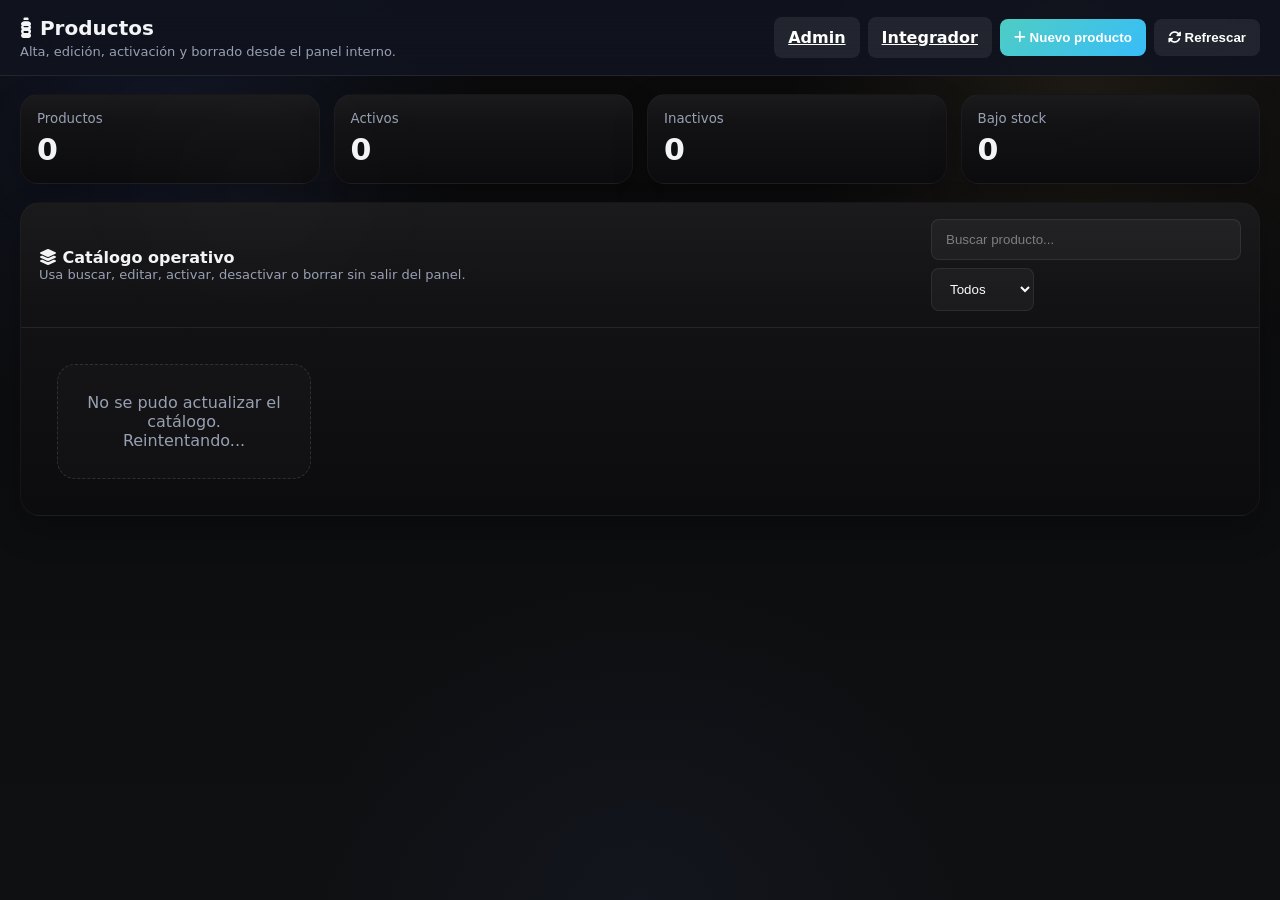
<file: panel-productos.html>
<!DOCTYPE html>
<html lang="es">
<head>
  <meta charset="UTF-8">
  <meta name="viewport" content="width=device-width, initial-scale=1.0">
  <title>Depósito El Compa - Productos</title>
  <link href="https://cdnjs.cloudflare.com/ajax/libs/font-awesome/6.4.0/css/all.min.css" rel="stylesheet">
  <link rel="stylesheet" href="css/deposito-unified.css">
  <link rel="stylesheet" href="css/deposito-saas.css">
  <style>
    :root{--bg:#12141f;--panel:#1b1f2f;--panel-2:#262a3d;--text:#f3f4f6;--muted:#97a0b3;--accent:#4ecdc4;--accent-2:#60a5fa;--danger:#ef4444;--shadow:0 12px 30px rgba(0,0,0,.25)}
    *{box-sizing:border-box}
    body{margin:0;font-family:Inter,system-ui,sans-serif;background:radial-gradient(circle at top,#1b1f2f 0,#12141f 55%);color:var(--text)}
    header{position:sticky;top:0;z-index:20;padding:16px 20px;background:rgba(17,20,31,.92);backdrop-filter:blur(16px);border-bottom:1px solid rgba(255,255,255,.08)}
    .bar,.wrap{max-width:1400px;margin:0 auto}
    .bar{display:flex;justify-content:space-between;gap:12px;align-items:center;flex-wrap:wrap}
    .title{display:flex;flex-direction:column;gap:4px}
    .title strong{font-size:20px}
    .title span{color:var(--muted);font-size:13px}
    .toolbar{display:flex;gap:8px;flex-wrap:wrap;align-items:center}
    .btn{border:0;border-radius:12px;padding:11px 14px;font-weight:800;cursor:pointer;color:#fff;background:rgba(255,255,255,.08);transition:.2s transform,.2s opacity}
    .btn:hover{transform:translateY(-1px)}
    .btn.primary{background:linear-gradient(135deg,#4ecdc4,#38bdf8);color:#031313}
    .btn.danger{background:rgba(239,68,68,.88)}
    .btn.soft{background:rgba(255,255,255,.08)}
    .hero{max-width:1400px;margin:18px auto 0;padding:0 20px;display:grid;grid-template-columns:repeat(4,minmax(0,1fr));gap:14px}
    .stat{background:linear-gradient(180deg,var(--panel),var(--panel-2));border:1px solid rgba(255,255,255,.08);border-radius:18px;padding:16px;box-shadow:var(--shadow)}
    .stat small{display:block;color:var(--muted);margin-bottom:6px}
    .stat b{font-size:30px}
    .content{max-width:1400px;margin:0 auto;padding:18px 20px 28px}
    .panel{background:linear-gradient(180deg,var(--panel),var(--panel-2));border:1px solid rgba(255,255,255,.08);border-radius:20px;box-shadow:var(--shadow);overflow:hidden}
    .panel-head{display:flex;justify-content:space-between;align-items:center;gap:12px;flex-wrap:wrap;padding:16px 18px;border-bottom:1px solid rgba(255,255,255,.08)}
    .panel-head .hint{color:var(--muted);font-size:13px}
    .filters{display:flex;gap:8px;flex-wrap:wrap}
    .search{width:min(340px,100%);background:rgba(255,255,255,.06);border:1px solid rgba(255,255,255,.08);color:var(--text);padding:12px 14px;border-radius:12px;outline:none}
    .grid{display:grid;grid-template-columns:repeat(auto-fill,minmax(240px,1fr));gap:14px;padding:18px}
    .card{background:rgba(10,14,24,.92);border:1px solid rgba(255,255,255,.08);border-radius:18px;padding:14px;box-shadow:var(--shadow)}
    .img{width:100%;height:154px;border-radius:14px;object-fit:cover;background:#0f121a;border:1px solid rgba(255,255,255,.08)}
    .badge{display:inline-flex;align-items:center;gap:6px;padding:6px 10px;border-radius:999px;font-size:12px;font-weight:800}
    .active{background:rgba(34,197,94,.14);color:#4ade80}
    .inactive{background:rgba(239,68,68,.14);color:#fca5a5}
    .meta{margin-top:10px;color:var(--muted);font-size:13px;line-height:1.5}
    .price{margin-top:10px;font-size:24px;font-weight:900;color:#ff6b6b}
    .actions{display:flex;gap:8px;flex-wrap:wrap;margin-top:12px}
    .actions .btn{padding:10px 12px;border-radius:12px;font-size:13px}
    .empty{padding:28px;text-align:center;color:var(--muted);border:1px dashed rgba(255,255,255,.12);border-radius:18px;background:rgba(255,255,255,.02);margin:18px}
    .modal-backdrop{position:fixed;inset:0;background:rgba(3,6,15,.72);backdrop-filter:blur(10px);display:none;align-items:center;justify-content:center;z-index:50;padding:16px}
    .modal{width:min(860px,100%);background:linear-gradient(180deg,#1b1f2f,#262a3d);border:1px solid rgba(255,255,255,.08);border-radius:22px;box-shadow:0 30px 80px rgba(0,0,0,.4);overflow:hidden}
    .modal-head{display:flex;justify-content:space-between;align-items:center;padding:16px 18px;border-bottom:1px solid rgba(255,255,255,.08)}
    .modal-head strong{font-size:18px}
    .modal-body{padding:18px;display:grid;grid-template-columns:repeat(2,minmax(0,1fr));gap:14px}
    .field{display:flex;flex-direction:column;gap:7px}
    .field.full{grid-column:1 / -1}
    label{font-size:13px;color:#cbd5e1;font-weight:700}
    input,select{background:rgba(255,255,255,.06);border:1px solid rgba(255,255,255,.08);color:var(--text);border-radius:12px;padding:12px 14px;outline:none}
    input[type="file"]{padding:10px}
    .preview{display:flex;align-items:center;gap:14px;background:rgba(255,255,255,.04);border:1px dashed rgba(255,255,255,.12);border-radius:16px;padding:14px}
    .preview img{width:72px;height:72px;border-radius:14px;object-fit:cover;border:1px solid rgba(255,255,255,.08);background:#0f121a}
    .modal-actions{padding:16px 18px;border-top:1px solid rgba(255,255,255,.08);display:flex;justify-content:flex-end;gap:8px;flex-wrap:wrap}
    .toast{position:fixed;top:18px;left:50%;transform:translateX(-50%) translateY(-20px);opacity:0;pointer-events:none;background:#111827;color:#fff;padding:12px 16px;border-radius:999px;border:1px solid rgba(255,255,255,.12);box-shadow:var(--shadow);transition:.25s;z-index:60}
    .toast.show{transform:translateX(-50%) translateY(0);opacity:1}
    .busy{opacity:.85;pointer-events:none}
    @media (max-width:900px){.hero{grid-template-columns:repeat(2,minmax(0,1fr));}.modal-body{grid-template-columns:1fr}}
    @media (max-width:560px){.hero{grid-template-columns:1fr;}}
  </style>
</head>
<body>
  <div id="toast" class="toast"></div>
  <header>
    <div class="bar">
      <div class="title">
        <strong><i class="fa-solid fa-bottle-water"></i> Productos</strong>
        <span>Alta, edición, activación y borrado desde el panel interno.</span>
      </div>
      <div class="toolbar">
        <a class="btn soft" href="./admin.html">Admin</a>
        <a class="btn soft" href="./integrador.html">Integrador</a>
        <button class="btn primary" id="btn-new"><i class="fa-solid fa-plus"></i> Nuevo producto</button>
        <button class="btn soft" id="btn-refresh"><i class="fa-solid fa-rotate"></i> Refrescar</button>
      </div>
    </div>
  </header>

  <section class="hero">
    <div class="stat"><small>Productos</small><b id="stat-total">0</b></div>
    <div class="stat"><small>Activos</small><b id="stat-active">0</b></div>
    <div class="stat"><small>Inactivos</small><b id="stat-inactive">0</b></div>
    <div class="stat"><small>Bajo stock</small><b id="stat-low">0</b></div>
  </section>

  <main class="content">
    <section class="panel">
      <div class="panel-head">
        <div>
          <strong><i class="fa-solid fa-layer-group"></i> Catálogo operativo</strong>
          <div class="hint">Usa buscar, editar, activar, desactivar o borrar sin salir del panel.</div>
        </div>
        <div class="filters">
          <input id="search" class="search" placeholder="Buscar producto...">
          <select id="stateFilter">
            <option value="all">Todos</option>
            <option value="active">Activos</option>
            <option value="inactive">Inactivos</option>
          </select>
        </div>
      </div>
      <div id="list" class="grid"></div>
    </section>
  </main>

  <div id="modal" class="modal-backdrop" aria-hidden="true">
    <div class="modal">
      <div class="modal-head">
        <strong id="modalTitle">Nuevo producto</strong>
        <button class="btn soft" id="btn-close">Cerrar</button>
      </div>
      <form id="productForm">
        <div class="modal-body">
          <input type="hidden" id="productId">
          <div class="field"><label>Nombre</label><input id="nombre" required></div>
          <div class="field"><label>Precio</label><input id="precio" type="number" min="0" step="0.01" required></div>
          <div class="field"><label>Stock</label><input id="stock" type="number" min="0" step="1" required></div>
          <div class="field"><label>Categoría</label><input id="categoria" placeholder="cerveza, botana, otros"></div>
          <div class="field full"><label>Imagen URL o data</label><input id="imagen_url" placeholder="https://... o data:image/..."></div>
          <div class="field"><label>Imagen local</label><input id="imagen_file" type="file" accept="image/*"></div>
          <div class="field"><label>Estado</label>
            <select id="activo">
              <option value="true">Activo</option>
              <option value="false">Inactivo</option>
            </select>
          </div>
          <div class="field full">
            <div class="preview">
              <img id="previewImg" alt="preview" src="assets/images/modelo.png">
              <div>
                <div style="font-weight:800">Vista previa</div>
                <div style="color:var(--muted);font-size:13px">La imagen local se convierte en data URL para guardarse sin romper el catálogo.</div>
              </div>
            </div>
          </div>
        </div>
        <div class="modal-actions">
          <button type="button" class="btn soft" id="btn-reset">Limpiar</button>
          <button type="submit" class="btn primary" id="btn-save">Guardar</button>
        </div>
      </form>
    </div>
  </div>

  <script>
    window.DEPOSITO_GAS_URL = 'https://script.google.com/macros/s/AKfycbw36LgiUW3Mp7ezvsQKcaDOAITZSryrMLdOXf0zu-8AtORq8l_0lwWkMu8RLYaS24ZZ/exec';
  </script>
  <script src="./js/deposito-api.js"></script>
  <script>
    const AUTH_ROLE = 'admin';
    const AUTH_PIN = '1111';
    const AUTH_PIN_FALLBACK = '1111';
    const AUTH_TOKEN_KEY = 'DEPOSITO_GAS_TOKEN_PRODUCTOS';
    const list = document.getElementById('list');
    const modal = document.getElementById('modal');
    const toast = document.getElementById('toast');
    const form = document.getElementById('productForm');
    let rows = [];

    function setApiAuth(token) {
      window.DEPOSITO_API.setConfig({ endpoint: window.DEPOSITO_GAS_URL, token: token || '' });
    }
    function clearAuth() {
      localStorage.removeItem(AUTH_TOKEN_KEY);
      setApiAuth('');
    }
    function isAuthError(err) {
      const code = String((err && err.code) || '').toUpperCase();
      return code === 'AUTH_EXPIRED';
    }
    async function ensureAuth() {
      const cached = localStorage.getItem(AUTH_TOKEN_KEY);
      if (cached) { setApiAuth(cached); return cached; }
      let res = await window.DEPOSITO_API.get(`?action=login&role=${AUTH_ROLE}&pin=${AUTH_PIN}&t=${Date.now()}`);
      if ((!res?.ok || !res.token) && AUTH_PIN_FALLBACK) {
        res = await window.DEPOSITO_API.get(`?action=login&role=${AUTH_ROLE}&pin=${AUTH_PIN_FALLBACK}&t=${Date.now()}`);
      }
      if (!res?.ok || !res.token) throw new Error(res?.error || 'No se pudo autenticar admin');
      localStorage.setItem(AUTH_TOKEN_KEY, res.token);
      setApiAuth(res.token);
      return res.token;
    }
    async function withAuthRetry(task) {
      try {
        return await task();
      } catch (err) {
        if (isAuthError(err)) {
          clearAuth();
          await ensureAuth();
          return await task();
        }
        throw err;
      }
    }
    function showToast(msg, ms = 2000) {
      toast.textContent = msg;
      toast.classList.add('show');
      clearTimeout(showToast._t);
      showToast._t = setTimeout(() => toast.classList.remove('show'), ms);
    }
    function openModal(item = null) {
      document.getElementById('productId').value = item?.id || '';
      document.getElementById('nombre').value = item?.nombre || item?.name || '';
      document.getElementById('precio').value = item?.precio || item?.price || 0;
      document.getElementById('stock').value = item?.stock ?? 0;
      document.getElementById('categoria').value = item?.categoria || item?.category || 'cerveza';
      document.getElementById('imagen_url').value = item?.imagen_url || item?.image || '';
      document.getElementById('activo').value = String(item?.activo ?? true).toLowerCase() === 'false' ? 'false' : 'true';
      document.getElementById('previewImg').src = resolveImage(item?.imagen_url || item?.image || '');
      document.getElementById('modalTitle').textContent = item ? 'Editar producto' : 'Nuevo producto';
      modal.style.display = 'flex';
    }
    function closeModal() { modal.style.display = 'none'; }
    function resolveImage(value) {
      const raw = String(value || '').trim();
      if (!raw) return 'assets/images/modelo.png';
      if (/^https?:\/\//i.test(raw) || raw.startsWith('data:')) return raw;
      return `assets/images/${raw}`;
    }
    function normalizeFilterValue(value) { return String(value || '').toLowerCase(); }
    function filteredRows() {
      const search = normalizeFilterValue(document.getElementById('search').value);
      const mode = document.getElementById('stateFilter').value;
      return rows.filter(row => {
        const name = normalizeFilterValue(row.nombre || row.name || '');
        const active = String(row.activo || 'true').toLowerCase() === 'true';
        if (mode === 'active' && !active) return false;
        if (mode === 'inactive' && active) return false;
        if (search && !name.includes(search)) return false;
        return true;
      });
    }
    function card(p) {
      const active = String(p.activo || 'true').toLowerCase() === 'true';
      const src = resolveImage(p.imagen_url || p.image || '');
      const name = p.nombre || p.name || 'Sin nombre';
      return `<article class="card" data-id="${p.id}">
        <img class="img" src="${src}" alt="${name}" onerror="this.src='assets/images/modelo.png'">
        <div style="margin-top:12px;display:flex;justify-content:space-between;gap:8px;align-items:flex-start">
          <div>
            <h3 style="margin:0 0 4px">${name}</h3>
            <div class="meta">Categoría: ${p.categoria || p.category || '---'}<br>Stock: ${p.stock ?? '---'}</div>
          </div>
          <span class="badge ${active ? 'active' : 'inactive'}">${active ? 'Activo' : 'Inactivo'}</span>
        </div>
        <div class="price">$${Number(p.precio || p.price || 0).toFixed(2)}</div>
        <div class="actions">
          <button class="btn soft" data-edit="${p.id}"><i class="fa-solid fa-pen"></i> Editar</button>
          <button class="btn ${active ? 'danger' : 'primary'}" data-toggle="${p.id}">${active ? 'Desactivar' : 'Activar'}</button>
          <button class="btn danger" data-delete="${p.id}"><i class="fa-solid fa-trash"></i> Eliminar</button>
        </div>
      </article>`;
    }
    async function load() {
      list.innerHTML = '<div class="empty">Cargando productos...</div>';
      try {
        await ensureAuth();
        const res = await window.DEPOSITO_API.get('?action=productos&t=' + Date.now());
        rows = Array.isArray(res.data) ? res.data : [];
        syncStats();
        render();
      } catch (e) {
        list.innerHTML = '<div class="empty">No se pudo actualizar el catálogo. Reintentando...</div>';
      }
    }
    function syncStats() {
      const total = rows.length;
      const active = rows.filter(r => String(r.activo || 'true').toLowerCase() === 'true').length;
      const inactive = total - active;
      const low = rows.filter(r => Number(r.stock || 0) > 0 && Number(r.stock || 0) < 20).length;
      document.getElementById('stat-total').textContent = total;
      document.getElementById('stat-active').textContent = active;
      document.getElementById('stat-inactive').textContent = inactive;
      document.getElementById('stat-low').textContent = low;
    }
    function render() {
      const data = filteredRows();
      list.innerHTML = data.length ? data.map(card).join('') : '<div class="empty">No hay productos para mostrar.</div>';
      document.querySelectorAll('[data-edit]').forEach(btn => {
        btn.addEventListener('click', () => openModal(rows.find(r => String(r.id) === String(btn.dataset.edit))));
      });
      document.querySelectorAll('[data-toggle]').forEach(btn => {
        btn.addEventListener('click', async () => {
          btn.disabled = true;
          try {
            await withAuthRetry(() => window.DEPOSITO_API.post('?action=productoToggle', { id: btn.dataset.toggle }));
            showToast('Estado actualizado');
            await load();
          } catch (e) {
            showToast(isAuthError(e) ? 'Reintentando conexión...' : (e.message || 'No se pudo actualizar'));
          } finally {
            btn.disabled = false;
          }
        });
      });
      document.querySelectorAll('[data-delete]').forEach(btn => {
        btn.addEventListener('click', async () => {
          if (!confirm('¿Eliminar este producto?')) return;
          btn.disabled = true;
          try {
            await withAuthRetry(() => window.DEPOSITO_API.post('?action=productoEliminar', { id: btn.dataset.delete }));
            showToast('Producto eliminado');
            await load();
          } catch (e) {
            try {
              await withAuthRetry(() => window.DEPOSITO_API.post('?action=productoToggle', { id: btn.dataset.delete }));
              showToast('Producto desactivado');
              await load();
            } catch (fallbackErr) {
              showToast(isAuthError(fallbackErr) || isAuthError(e) ? 'Reintentando conexión...' : ((fallbackErr && fallbackErr.message) || e.message || 'No se pudo eliminar'));
            }
          } finally {
            btn.disabled = false;
          }
        });
      });
    }
    async function fileToDataUrl(file) {
      return new Promise((resolve, reject) => {
        const reader = new FileReader();
        reader.onload = () => resolve(String(reader.result || ''));
        reader.onerror = () => reject(reader.error || new Error('No se pudo leer la imagen'));
        reader.readAsDataURL(file);
      });
    }
    document.getElementById('btn-new').addEventListener('click', () => openModal());
    document.getElementById('btn-close').addEventListener('click', closeModal);
    document.getElementById('btn-reset').addEventListener('click', () => openModal());
    document.getElementById('btn-refresh').addEventListener('click', load);
    document.getElementById('search').addEventListener('input', render);
    document.getElementById('stateFilter').addEventListener('change', render);
    document.getElementById('imagen_file').addEventListener('change', async (e) => {
      const file = e.target.files && e.target.files[0];
      if (!file) return;
      const dataUrl = await fileToDataUrl(file);
      document.getElementById('imagen_url').value = dataUrl;
      document.getElementById('previewImg').src = dataUrl;
    });
    document.getElementById('imagen_url').addEventListener('input', (e) => {
      document.getElementById('previewImg').src = resolveImage(e.target.value);
    });
    form.addEventListener('submit', async (e) => {
      e.preventDefault();
      const payload = {
        id: document.getElementById('productId').value.trim(),
        nombre: document.getElementById('nombre').value.trim(),
        precio: Number(document.getElementById('precio').value || 0),
        stock: Number(document.getElementById('stock').value || 0),
        categoria: document.getElementById('categoria').value.trim(),
        imagen_url: document.getElementById('imagen_url').value.trim(),
        activo: document.getElementById('activo').value
      };
      const submit = document.getElementById('btn-save');
        submit.disabled = true;
        submit.textContent = 'Guardando...';
      try {
          const action = payload.id ? 'productoActualizar' : 'productoGuardar';
          await withAuthRetry(() => window.DEPOSITO_API.post(`?action=${action}`, payload));
          showToast(payload.id ? 'Producto actualizado' : 'Producto creado');
          closeModal();
          form.reset();
          await load();
        } catch (err) {
        showToast(isAuthError(err) ? 'Reintentando conexión...' : (err.message || 'Error al guardar'));
        } finally {
          submit.disabled = false;
          submit.textContent = 'Guardar';
        }
      });
    modal.addEventListener('click', (e) => { if (e.target === modal) closeModal(); });
    load();
  </script>
</body>
</html>
</file>
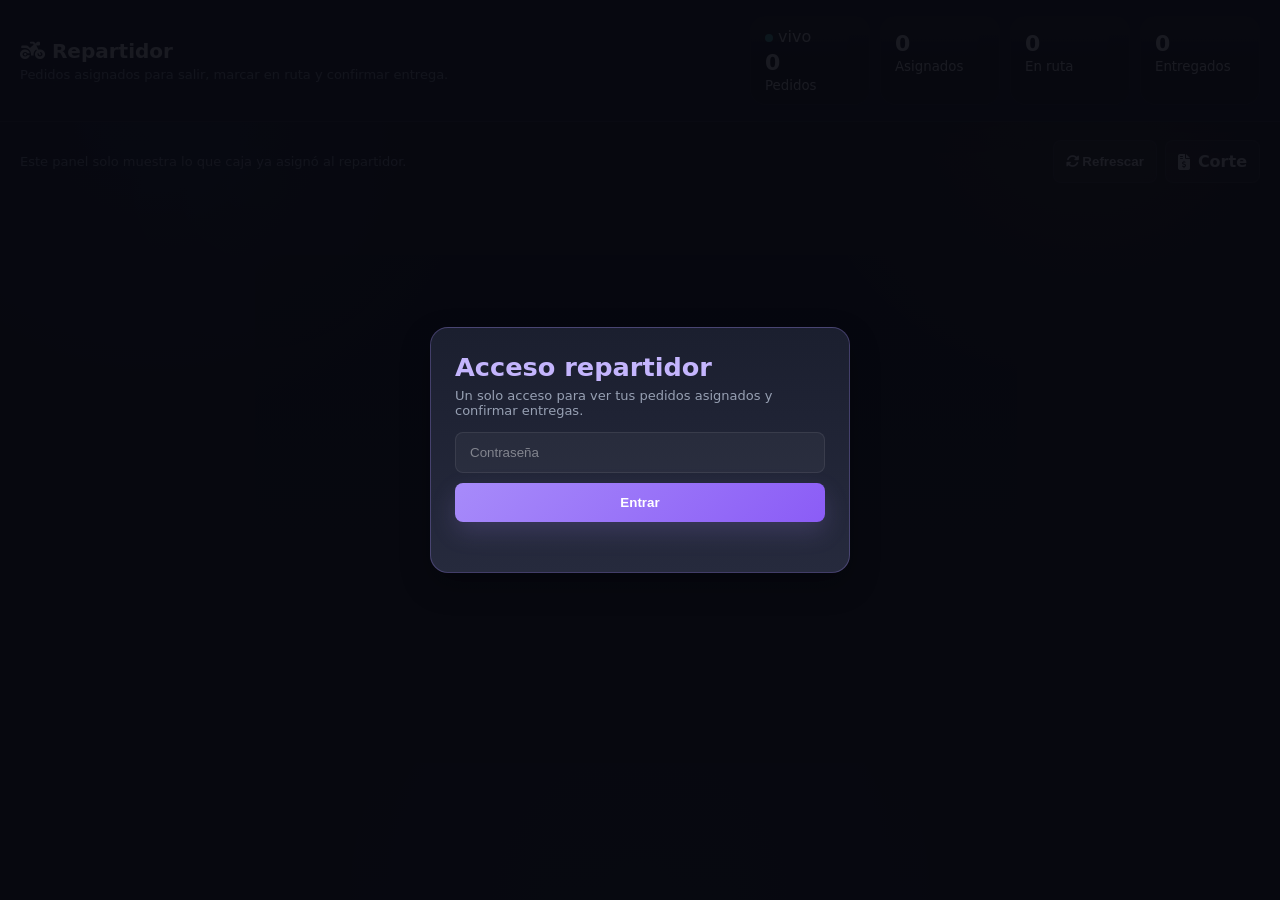
<file: panel-repartidor.html>
<!DOCTYPE html>
<html lang="es">
<head>
  <meta charset="UTF-8">
  <meta name="viewport" content="width=device-width, initial-scale=1.0">
  <title>Depósito El Compa - Repartidor</title>
  <link href="https://cdnjs.cloudflare.com/ajax/libs/font-awesome/6.4.0/css/all.min.css" rel="stylesheet">
  <link rel="stylesheet" href="css/deposito-unified.css">
  <link rel="stylesheet" href="css/deposito-saas.css">
  <style>
    :root{--bg:#12141f;--panel:#1b1f2f;--panel-2:#262a3d;--text:#f3f4f6;--muted:#97a0b3;--accent:#a78bfa;--accent-2:#4ecdc4;--shadow:0 12px 30px rgba(0,0,0,.25)}
    *{box-sizing:border-box}
    body{margin:0;font-family:Inter,system-ui,sans-serif;background:radial-gradient(circle at top,#1b1f2f 0,#12141f 55%);color:var(--text)}
    header{position:sticky;top:0;z-index:10;padding:16px 20px;background:rgba(17,20,31,.92);backdrop-filter:blur(16px);border-bottom:1px solid rgba(255,255,255,.08)}
    .bar{display:flex;justify-content:space-between;align-items:center;gap:14px;max-width:1400px;margin:0 auto;flex-wrap:wrap}
    .title{display:flex;flex-direction:column;gap:4px}
    .title strong{font-size:20px}
    .title span{color:var(--muted);font-size:13px}
    .stats{display:flex;gap:10px;flex-wrap:wrap}
    .stat{background:rgba(255,255,255,.04);border:1px solid rgba(255,255,255,.08);border-radius:16px;padding:10px 14px;min-width:120px}
    .stat b{display:block;font-size:22px;margin-top:4px}
    main{max-width:1400px;margin:0 auto;padding:18px 20px 28px}
    .toolbar{display:flex;justify-content:space-between;align-items:center;gap:12px;flex-wrap:wrap;margin-bottom:16px}
    .toolbar .hint{color:var(--muted);font-size:13px}
    .actions{display:flex;gap:8px;flex-wrap:wrap}
    button{border:0;border-radius:12px;padding:11px 12px;font-weight:800;cursor:pointer;transition:.2s transform,.2s opacity}
    button:hover{transform:translateY(-1px)}
    .primary{background:var(--accent);color:#fff}
    .success{background:var(--accent-2);color:#04231f}
    .secondary{background:rgba(255,255,255,.08);color:var(--text)}
    .grid{display:grid;grid-template-columns:repeat(auto-fill,minmax(320px,1fr));gap:14px}
    .card{background:linear-gradient(180deg,var(--panel),var(--panel-2));border:1px solid rgba(255,255,255,.08);border-radius:18px;padding:16px;box-shadow:var(--shadow)}
    .top{display:flex;justify-content:space-between;align-items:flex-start;gap:10px}
    .folio{font-weight:800;font-size:18px;color:#fff}
    .badge{display:inline-flex;align-items:center;gap:6px;padding:6px 10px;border-radius:999px;font-size:12px;font-weight:700;text-transform:capitalize}
    .asignado{background:rgba(167,139,250,.14);color:#a78bfa}
    .en_ruta{background:rgba(96,165,250,.14);color:#60a5fa}
    .entregado{background:rgba(52,211,153,.14);color:#34d399}
    .listo{background:rgba(78,205,196,.14);color:#4ecdc4}
    .meta{margin-top:12px;color:var(--muted);font-size:13px;line-height:1.5}
    .items{margin-top:12px;padding-top:12px;border-top:1px solid rgba(255,255,255,.08);display:grid;gap:8px}
    .item{display:flex;justify-content:space-between;gap:12px;font-size:13px}
    .item span:last-child{color:#dbe3ff}
    .empty{padding:28px;text-align:center;color:var(--muted);border:1px dashed rgba(255,255,255,.12);border-radius:18px;background:rgba(255,255,255,.02)}
    .pulse{width:8px;height:8px;border-radius:50%;background:var(--accent-2);display:inline-block;box-shadow:0 0 0 0 rgba(78,205,196,.8);animation:pulse 1.8s infinite}
    @keyframes pulse{0%{box-shadow:0 0 0 0 rgba(78,205,196,.8)}70%{box-shadow:0 0 0 12px rgba(78,205,196,0)}100%{box-shadow:0 0 0 0 rgba(78,205,196,0)}}
    .toast{position:fixed;top:18px;left:50%;transform:translateX(-50%) translateY(-20px);opacity:0;pointer-events:none;background:#111827;color:#fff;padding:12px 16px;border-radius:999px;border:1px solid rgba(255,255,255,.12);box-shadow:var(--shadow);transition:.25s}
    .toast.show{transform:translateX(-50%) translateY(0);opacity:1}
    .busy{position:relative;overflow:hidden;opacity:.85;pointer-events:none}
    .busy:after{content:"";position:absolute;inset:0;background:linear-gradient(90deg,transparent,rgba(255,255,255,.12),transparent);transform:translateX(-100%);animation:shimmer 1.1s infinite}
    @keyframes shimmer{to{transform:translateX(100%)}}
    .btn-loading{display:inline-flex;align-items:center;gap:8px}
    .btn-loading:before{content:"";width:14px;height:14px;border-radius:50%;border:2px solid rgba(255,255,255,.35);border-top-color:#fff;animation:spin .8s linear infinite}
    @keyframes spin{to{transform:rotate(360deg)}}
  </style>
</head>
<body>
  <div id="toast" class="toast"></div>
  <div id="login-screen" style="position:fixed;inset:0;background:rgba(7,8,16,.92);display:flex;align-items:center;justify-content:center;z-index:20;padding:16px">
    <div style="width:min(420px,100%);background:linear-gradient(180deg,var(--panel),var(--panel-2));border:1px solid rgba(167,139,250,.28);border-radius:18px;padding:24px;box-shadow:var(--shadow)">
      <h2 style="margin:0 0 6px;color:#c4b5fd;font-size:1.6rem">Acceso repartidor</h2>
      <p style="margin:0 0 14px;color:var(--muted);font-size:13px">Un solo acceso para ver tus pedidos asignados y confirmar entregas.</p>
      <form id="master-login-form" autocomplete="on">
        <input type="text" name="username" value="repartidor" autocomplete="username" style="position:absolute;left:-9999px;width:1px;height:1px;opacity:0;" aria-hidden="true" tabindex="-1">
        <input id="master-password" type="password" placeholder="Contraseña" autocomplete="current-password" style="width:100%;background:rgba(255,255,255,.04);border:1px solid rgba(167,139,250,.28);color:var(--text);border-radius:12px;padding:12px 14px;outline:none;margin-bottom:10px">
        <button id="master-login-btn" type="submit" style="width:100%;border:0;background:linear-gradient(135deg,var(--accent),#8b5cf6);color:#fff;font-weight:900;border-radius:12px;padding:12px;cursor:pointer;box-shadow:0 10px 24px rgba(167,139,250,.18)">Entrar</button>
      </form>
      <div id="master-error" style="min-height:18px;color:#fda4af;font-size:13px;margin-top:8px"></div>
    </div>
  </div>
  <header>
    <div class="bar">
      <div class="title">
        <strong><i class="fa-solid fa-motorcycle"></i> Repartidor</strong>
        <span>Pedidos asignados para salir, marcar en ruta y confirmar entrega.</span>
      </div>
      <div class="stats">
        <div class="stat"><span class="pulse"></span> vivo<b id="count-total">0</b><small>Pedidos</small></div>
        <div class="stat"><b id="count-asignado">0</b><small>Asignados</small></div>
        <div class="stat"><b id="count-ruta">0</b><small>En ruta</small></div>
        <div class="stat"><b id="count-entregado">0</b><small>Entregados</small></div>
      </div>
    </div>
  </header>
  <main>
    <div class="toolbar">
      <div class="hint">Este panel solo muestra lo que caja ya asignó al repartidor.</div>
      <div class="actions">
        <button class="secondary" id="btn-refresh"><i class="fa-solid fa-rotate"></i> Refrescar</button>
        <a class="secondary" href="./panel-corte.html" target="_blank" style="text-decoration:none;padding:11px 12px;border-radius:12px;display:inline-flex;align-items:center;gap:8px;font-weight:800;"><i class="fa-solid fa-file-invoice-dollar"></i> Corte</a>
      </div>
    </div>
    <div id="list" class="grid"></div>
  </main>
  <script>
    window.DEPOSITO_GAS_URL = 'https://script.google.com/macros/s/AKfycbw36LgiUW3Mp7ezvsQKcaDOAITZSryrMLdOXf0zu-8AtORq8l_0lwWkMu8RLYaS24ZZ/exec';
  </script>
  <script src="./js/deposito-api.js"></script>
  <script src="./js/deposito-notifications.js"></script>
  <script>
    const AUTH_ROLE = 'repartidor';
    const AUTH_PIN = '2222';
    const AUTH_TOKEN_KEY = 'DEPOSITO_GAS_TOKEN_REPARTIDOR';
    const AUTH_USER_KEY = 'DEPOSITO_GAS_USER_REPARTIDOR';
    const OFFLINE_CACHE_KEY = 'DEPOSITO_REPARTIDOR_CACHE_V1';
    const OFFLINE_PATCH_KEY = 'DEPOSITO_REPARTIDOR_PATCHES_V1';
    const list = document.getElementById('list');
    const toast = document.getElementById('toast');
    let lastSignature = '';
    let busyCount = 0;
    let lastFilteredCount = 0;
    let currentUser = null;

    function setApiAuth(token) {
      window.DEPOSITO_API.setConfig({
        endpoint: window.DEPOSITO_GAS_URL,
        token: token || ''
      });
    }

    async function ensureAuth() {
      const cached = localStorage.getItem(AUTH_TOKEN_KEY);
      if (cached) {
        setApiAuth(cached);
        try {
          currentUser = JSON.parse(localStorage.getItem(AUTH_USER_KEY) || 'null');
        } catch (_) {
          currentUser = null;
        }
        return cached;
      }
      const res = await window.DEPOSITO_API.get(`?action=login&role=${encodeURIComponent(AUTH_ROLE)}&pin=${encodeURIComponent(AUTH_PIN)}&t=${Date.now()}`);
      if (!res || !res.ok || !res.token) {
        throw new Error((res && res.error) || 'No se pudo autenticar repartidor');
      }
      localStorage.setItem(AUTH_TOKEN_KEY, res.token);
      if (res.user) {
        localStorage.setItem(AUTH_USER_KEY, JSON.stringify(res.user));
      }
      setApiAuth(res.token);
      currentUser = res.user || null;
      return res.token;
    }

    async function unlock() {
      const value = (document.getElementById('master-password').value || '').trim();
      const err = document.getElementById('master-error');
      if (value !== '2222') {
        err.textContent = 'Contraseña incorrecta';
        return;
      }
      err.textContent = '';
      await ensureAuth();
      document.getElementById('login-screen').style.display = 'none';
      load(true);
    }

    function showToast(msg, ms = 2200) {
      toast.textContent = msg;
      toast.classList.add('show');
      clearTimeout(showToast._t);
      showToast._t = setTimeout(() => toast.classList.remove('show'), ms);
    }

    function pingDeliveryAlert(message, type = 'info') {
      if (window.DepositoPWA) {
        window.DepositoPWA.notifyUser('Repartidor', message, type);
      }
    }

    function setBusy(on) {
      busyCount += on ? 1 : -1;
      busyCount = Math.max(0, busyCount);
      list.classList.toggle('busy', busyCount > 0);
      document.querySelectorAll('button').forEach(btn => {
        if (btn.id === 'btn-refresh') return;
        btn.disabled = busyCount > 0;
      });
    }

    async function withButtonFeedback(button, label, fn) {
      const original = button.innerHTML;
      button.disabled = true;
      button.innerHTML = `<span class="btn-loading"></span>${label}`;
      setBusy(true);
      try {
        return await fn();
      } finally {
        setBusy(false);
        button.disabled = false;
        button.innerHTML = original;
      }
    }

    function badge(status) {
      const s = String(status || 'asignado').toLowerCase();
      return `<span class="badge ${s}"><i class="fa-solid fa-circle"></i> ${s.replaceAll('_', ' ')}</span>`;
    }

    function signature(rows) {
      return rows.map(r => `${r.id}|${r.estado || r.status || ''}|${r.updated_at || ''}`).join('||');
    }

    function loadOfflinePatches() {
      try {
        return JSON.parse(localStorage.getItem(OFFLINE_PATCH_KEY) || '[]');
      } catch (_) {
        return [];
      }
    }

    function saveOfflinePatches(patches) {
      localStorage.setItem(OFFLINE_PATCH_KEY, JSON.stringify(patches || []));
    }

    function upsertOfflinePatch(orderId, estado) {
      const patches = loadOfflinePatches().filter(p => String(p.id) !== String(orderId));
      patches.push({ id: String(orderId), estado: String(estado), updated_at: new Date().toISOString() });
      saveOfflinePatches(patches);
    }

    function applyOfflinePatches(rows) {
      const patches = loadOfflinePatches();
      if (!patches.length) return rows;
      const map = new Map(patches.map(p => [String(p.id), p]));
      return rows.map(row => {
        const patch = map.get(String(row.id));
        return patch ? { ...row, estado: patch.estado, updated_at: patch.updated_at || row.updated_at } : row;
      });
    }

    function waLink(order) {
      const phone = String(order.telefono || order.phone || '').replace(/\D/g, '');
      if (!phone) return '';
      const msg = `Hola ${order.cliente || order.customer || ''}, tu pedido ${order.id || ''} va en camino desde Depósito El Compa.`;
      return `https://wa.me/52${phone}?text=${encodeURIComponent(msg)}`;
    }

    async function markRoute(id, button) {
      await withButtonFeedback(button, 'Marcando...', async () => {
        const res = await window.DEPOSITO_API.post('?action=enRuta', { id, estado: 'en_ruta' });
        if (res && res.queued) {
          upsertOfflinePatch(id, 'en_ruta');
          showToast('Guardado sin conexión. Se sincronizará cuando vuelva Internet.');
        } else {
          showToast('Pedido marcado en ruta');
        }
        pingDeliveryAlert('Marcaste un pedido en ruta.', 'info');
        await new Promise(resolve => setTimeout(resolve, 250));
        await load(true);
      });
    }

    async function markDelivered(id, button) {
      await withButtonFeedback(button, 'Entregando...', async () => {
        const res = await window.DEPOSITO_API.post('?action=entregado', { id, estado: 'entregado' });
        if (res && res.queued) {
          upsertOfflinePatch(id, 'pendiente_corte');
          showToast('Guardado sin conexión. Se sincronizará cuando vuelva Internet.');
        } else {
          showToast('Pedido entregado');
        }
        pingDeliveryAlert('Pedido entregado. Pendiente de corte.', 'success');
        await new Promise(resolve => setTimeout(resolve, 350));
        await load(true);
      });
    }

    function userFilter(row) {
      const estado = String(row.estado || row.status || '').toLowerCase();
      const assigned = String(row.repartidor_id || '').trim();
      const currentId = String(currentUser && currentUser.id ? currentUser.id : '').trim();
      return ['asignado', 'en_ruta'].includes(estado) || (currentId && assigned === currentId);
    }

    async function load(force = false) {
      try {
        await ensureAuth();
        document.getElementById('login-screen').style.display = 'none';
        let rows = [];
        try {
          const res = await window.DEPOSITO_API.get('?action=pedidos&t=' + Date.now());
          rows = Array.isArray(res.data) ? res.data : [];
          localStorage.setItem(OFFLINE_CACHE_KEY, JSON.stringify(rows));
        } catch (error) {
          try {
            rows = JSON.parse(localStorage.getItem(OFFLINE_CACHE_KEY) || '[]');
            if (rows.length) showToast('Sin internet: mostrando último estado guardado');
          } catch (_) {
            rows = [];
          }
        }
        rows = applyOfflinePatches(rows);
        currentUser = currentUser || JSON.parse(localStorage.getItem('DEPOSITO_GAS_USER') || 'null');
        const filtered = rows.filter(userFilter);
        const sig = signature(filtered);
        if (!force && sig === lastSignature) return;
        if (lastSignature && sig !== lastSignature && filtered.length > lastFilteredCount) {
          pingDeliveryAlert('Llegó o cambió un pedido asignado.', 'warn');
        }
        lastSignature = sig;
        lastFilteredCount = filtered.length;

        document.getElementById('count-total').textContent = filtered.length;
        document.getElementById('count-asignado').textContent = filtered.filter(r => String(r.estado || r.status || '').toLowerCase() === 'asignado').length;
        document.getElementById('count-ruta').textContent = filtered.filter(r => String(r.estado || r.status || '').toLowerCase() === 'en_ruta').length;
        document.getElementById('count-entregado').textContent = filtered.filter(r => String(r.estado || r.status || '').toLowerCase() === 'entregado').length;

        const ordered = filtered.sort((a, b) => String(b.updated_at || b.fecha_hora || '').localeCompare(String(a.updated_at || a.fecha_hora || '')));
        list.innerHTML = ordered.length ? ordered.map(order => {
          const status = String(order.estado || order.status || 'asignado').toLowerCase();
          const items = Array.isArray(order.items) ? order.items : [];
          const totalMoney = Number(order.total || 0).toLocaleString('es-MX', { style: 'currency', currency: 'MXN' });
          const phone = order.telefono || order.phone || '';
          return `
            <article class="card">
              <div class="top">
                <div>
                  <div class="folio">#${String(order.id).slice(-4)}</div>
                  <div class="meta"><strong>${order.cliente || order.customer || 'Sin cliente'}</strong><br>${phone || 'Sin teléfono'}</div>
                </div>
                ${badge(status)}
              </div>
              <div class="meta">${order.direccion || order.address || 'Sin dirección'}</div>
              <div class="items">
                ${items.length ? items.map(i => `<div class="item"><span>${i.qty || i.cantidad || 1} x ${i.name || i.nombre || i.concepto || 'Producto'}</span><span>${Number(i.price || i.precio || 0).toLocaleString('es-MX', { style: 'currency', currency: 'MXN' })}</span></div>`).join('') : '<div class="item"><span>Pedido sin detalle cargado</span><span>---</span></div>'}
              </div>
              <div class="meta"><strong>Total:</strong> ${totalMoney}</div>
              <div class="actions">
                ${status === 'asignado' ? `<button class="primary" onclick="markRoute('${order.id}', this)">En ruta</button>` : ''}
                ${status === 'en_ruta' ? `<button class="success" onclick="markDelivered('${order.id}', this)">Entregado</button>` : ''}
                ${phone ? `<button class="secondary" onclick="window.open('${waLink(order)}','_blank')">WhatsApp</button>` : ''}
              </div>
            </article>
          `;
        }).join('') : '<div class="empty">No hay pedidos asignados al repartidor.</div>';
      } catch (e) {
        list.innerHTML = '<div class="empty">No pudimos cargar los pedidos del repartidor. Intenta de nuevo.</div>';
      }
    }

    document.getElementById('master-login-form').addEventListener('submit', (e) => { e.preventDefault(); unlock(); });
    document.getElementById('master-password').addEventListener('keydown', (e) => { if (e.key === 'Enter') unlock(); });
    document.getElementById('btn-refresh').addEventListener('click', () => load(true));
    if (window.DepositoPWA) {
      window.DepositoPWA.registerSW();
      window.DepositoPWA.requestPermission();
    }
    window.addEventListener('online', async () => {
      try {
        const sync = await window.DEPOSITO_API.syncQueue();
        if (sync && sync.flushed) {
          showToast(`Sincronizad${sync.flushed === 1 ? 'o' : 'os'}: ${sync.flushed} envío${sync.flushed === 1 ? '' : 's'}`);
        }
      } catch (_) {}
      load(true);
    });
    setInterval(() => load(false), 3000);
  </script>
</body>
</html>
</file>
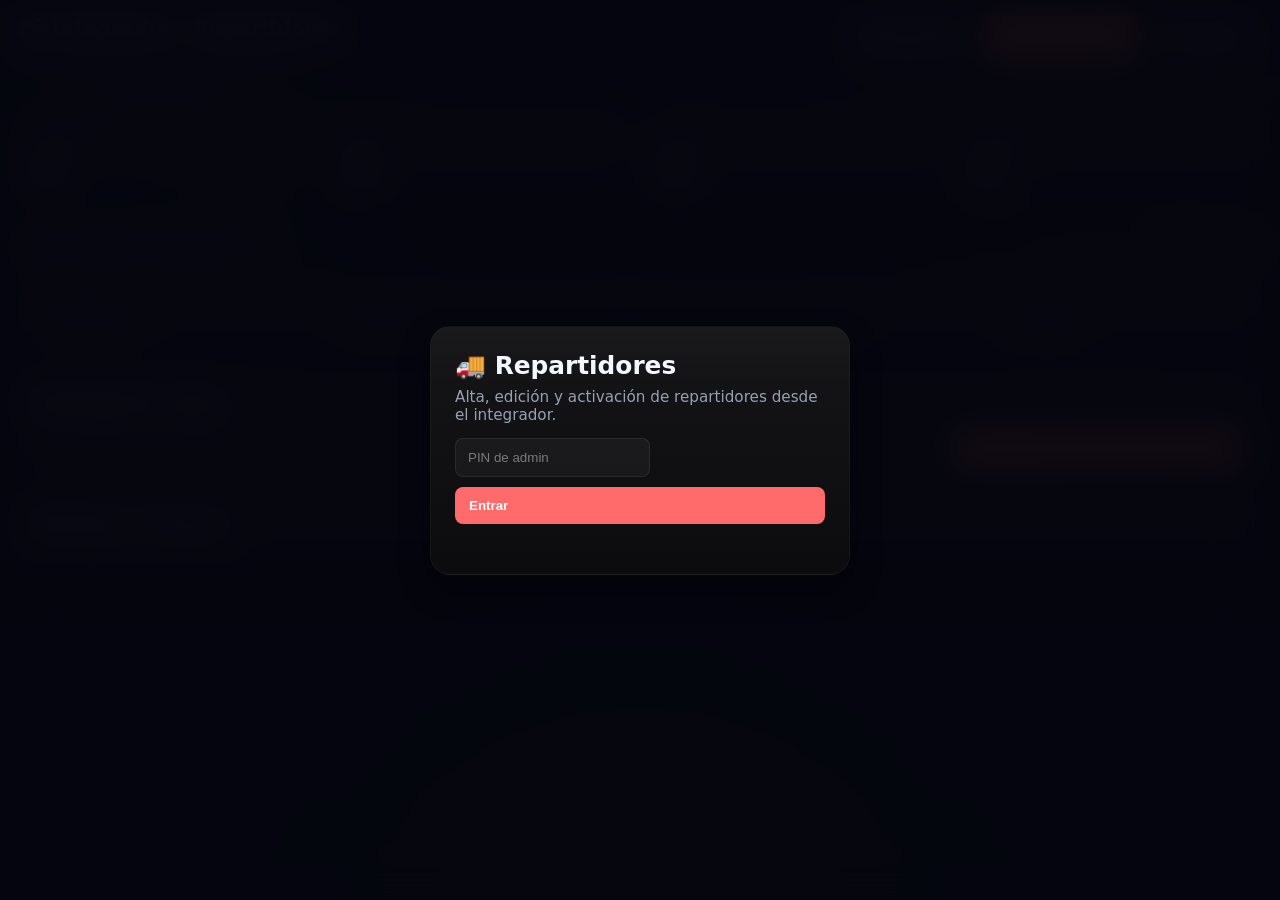
<file: panel-repartidores.html>
<!DOCTYPE html>
<html lang="es">
<head>
  <meta charset="UTF-8">
  <meta name="viewport" content="width=device-width, initial-scale=1.0">
  <title>Depósito El Compa - Repartidores</title>
  <link href="https://cdnjs.cloudflare.com/ajax/libs/font-awesome/6.4.0/css/all.min.css" rel="stylesheet">
  <link rel="stylesheet" href="css/deposito-unified.css">
  <link rel="stylesheet" href="css/deposito-saas.css">
  <style>
    :root{--bg:#121423;--panel:#1b1f33;--panel-2:#252a44;--text:#f4f7ff;--muted:#97a0b3;--accent:#ff6b6b;--good:#34d399;--warn:#fbbf24;--bad:#fb7185;--shadow:0 14px 32px rgba(0,0,0,.28)}
    *{box-sizing:border-box} body{margin:0;font-family:Inter,system-ui,sans-serif;background:radial-gradient(circle at top,#1b1f37 0,#121423 60%);color:var(--text)}
    header{position:sticky;top:0;z-index:10;padding:16px 20px;background:rgba(12,14,24,.92);backdrop-filter:blur(16px);border-bottom:1px solid rgba(255,255,255,.08)}
    .bar{max-width:1400px;margin:0 auto;display:flex;justify-content:space-between;gap:12px;align-items:center;flex-wrap:wrap}
    .title{display:flex;flex-direction:column;gap:4px}.title strong{font-size:20px}.title span{color:var(--muted);font-size:13px}
    main{max-width:1400px;margin:0 auto;padding:18px 20px 28px}
    .stats{display:grid;grid-template-columns:repeat(4,minmax(0,1fr));gap:12px;margin:18px 0}
    .card{background:linear-gradient(180deg,var(--panel),var(--panel-2));border:1px solid rgba(255,255,255,.08);border-radius:18px;padding:16px;box-shadow:var(--shadow)}
    .stat .label{color:var(--muted);font-size:.82rem}.stat .value{font-size:2rem;font-weight:900;margin-top:8px}
    .toolbar{display:flex;justify-content:space-between;gap:12px;flex-wrap:wrap;align-items:center;margin:18px 0}
    .input,.select{background:rgba(255,255,255,.04);border:1px solid rgba(255,255,255,.08);border-radius:12px;padding:11px 12px;color:var(--text);outline:none}
    .input:focus,.select:focus{border-color:rgba(255,107,107,.42);box-shadow:0 0 0 3px rgba(255,107,107,.12)}
    .btn{border:0;border-radius:12px;padding:11px 14px;font-weight:900;cursor:pointer;transition:.18s ease;display:inline-flex;align-items:center;gap:8px;text-decoration:none}
    .btn:hover{transform:translateY(-1px)} .btn.primary{background:var(--accent);color:#fff} .btn.secondary{background:rgba(255,255,255,.08);color:var(--text)}
    table{width:100%;border-collapse:collapse}.table-wrap{overflow:auto}
    th,td{padding:12px 10px;text-align:left;border-bottom:1px solid rgba(255,255,255,.06);vertical-align:top}
    th{color:var(--muted);font-size:.78rem;text-transform:uppercase;letter-spacing:.05em}
    .pill{display:inline-flex;align-items:center;gap:6px;padding:6px 10px;border-radius:999px;font-size:.78rem;font-weight:800}
    .good{background:rgba(52,211,153,.14);color:var(--good)} .warn{background:rgba(251,191,36,.14);color:var(--warn)} .bad{background:rgba(251,113,133,.14);color:var(--bad)}
    .mini{border:0;border-radius:10px;padding:8px 10px;font-weight:800;cursor:pointer}.mini.edit{background:rgba(255,255,255,.08);color:var(--text)} .mini.off{background:rgba(251,113,133,.16);color:#ffd8df}.mini.on{background:rgba(52,211,153,.16);color:#d6ffef}
    .login{position:fixed;inset:0;background:rgba(5,6,14,.94);display:flex;align-items:center;justify-content:center;z-index:20;padding:16px}
    .login-card{width:min(420px,100%);background:linear-gradient(180deg,var(--panel),var(--panel-2));border:1px solid rgba(255,255,255,.08);border-radius:20px;padding:24px;box-shadow:var(--shadow)}
    .login-card h2{margin:0 0 8px;font-size:1.55rem}.login-card p{margin:0 0 14px;color:var(--muted);font-size:.95rem}.err{min-height:18px;color:#ff8f9b;font-size:13px;margin-top:8px}
    .modal{position:fixed;inset:0;background:rgba(5,6,14,.82);display:flex;align-items:center;justify-content:center;z-index:30;padding:16px}
    .modal.hidden,.login.hidden{display:none!important}
    .modal-card{width:min(720px,100%);max-height:88vh;overflow:auto;background:linear-gradient(180deg,var(--panel),var(--panel-2));border:1px solid rgba(255,255,255,.08);border-radius:20px;padding:20px;box-shadow:var(--shadow)}
    .grid{display:grid;grid-template-columns:repeat(2,minmax(0,1fr));gap:12px}.grid .full{grid-column:1/-1}
    .payments{margin-top:18px;display:grid;grid-template-columns:1fr;gap:12px}
    .pay-grid{display:grid;grid-template-columns:repeat(4,minmax(0,1fr));gap:12px}
    @media(max-width:980px){.stats,.grid,.pay-grid{grid-template-columns:1fr 1fr}.toolbar{align-items:stretch}}
    @media(max-width:640px){.stats,.grid,.pay-grid{grid-template-columns:1fr}}
  </style>
</head>
<body>
  <div id="loginOverlay" class="login">
    <div class="login-card">
      <h2>🚚 Repartidores</h2>
      <p>Alta, edición y activación de repartidores desde el integrador.</p>
      <input id="pin" class="input" type="password" placeholder="PIN de admin">
      <button id="loginBtn" class="btn primary" style="width:100%;margin-top:10px;">Entrar</button>
      <div id="loginError" class="err"></div>
    </div>
  </div>

  <div class="modal hidden" id="modal">
    <div class="modal-card">
      <div style="display:flex;justify-content:space-between;align-items:center;gap:12px;margin-bottom:14px;flex-wrap:wrap;">
        <div>
          <h2 style="margin:0 0 4px;">Repartidor</h2>
          <div class="muted">Crear o editar repartidor</div>
        </div>
        <button class="btn secondary" id="closeModal" type="button">Cerrar</button>
      </div>
      <div class="grid">
        <input class="input" id="rNombre" placeholder="Nombre">
        <input class="input" id="rTelefono" placeholder="Teléfono">
        <select class="input" id="rEstado">
          <option value="activo">Activo</option>
          <option value="inactivo">Inactivo</option>
        </select>
        <input class="input" id="rPedido" placeholder="Pedido activo" disabled>
        <input class="input" id="rLat" placeholder="Latitud">
        <input class="input" id="rLng" placeholder="Longitud">
      </div>
      <div style="display:flex;gap:10px;flex-wrap:wrap;margin-top:14px;">
        <button class="btn primary" id="saveRepartidor" type="button">Guardar</button>
        <button class="btn secondary" id="cancelRepartidor" type="button">Cancelar</button>
      </div>
    </div>
  </div>

  <header>
    <div class="bar">
      <div class="title">
        <strong><i class="fa-solid fa-motorcycle"></i> Integrador · Repartidores</strong>
        <span>Alta, edición y activación de repartidores.</span>
      </div>
      <div style="display:flex;gap:10px;flex-wrap:wrap;">
        <a class="btn secondary" href="./integrador.html"><i class="fa-solid fa-grid-2"></i> Integrador</a>
        <button id="addBtn" class="btn primary" type="button"><i class="fa-solid fa-plus"></i> Nuevo repartidor</button>
        <button id="refreshBtn" class="btn secondary" type="button"><i class="fa-solid fa-rotate"></i> Refrescar</button>
      </div>
    </div>
  </header>

  <main>
    <section class="stats">
      <div class="card stat"><div class="label">Repartidores</div><div class="value" id="m-total">0</div></div>
      <div class="card stat"><div class="label">Activos</div><div class="value" id="m-activos">0</div></div>
      <div class="card stat"><div class="label">Inactivos</div><div class="value" id="m-inactivos">0</div></div>
      <div class="card stat"><div class="label">Con pedido</div><div class="value" id="m-ocupados">0</div></div>
    </section>

    <div class="toolbar">
      <input id="search" class="input" style="min-width:260px;" placeholder="Buscar repartidor...">
      <select id="filter" class="select">
        <option value="todos">Todos</option>
        <option value="activo">Activos</option>
        <option value="inactivo">Inactivos</option>
      </select>
    </div>

    <div class="card table-wrap">
      <table>
        <thead>
          <tr>
            <th>Repartidor</th>
            <th>Teléfono</th>
            <th>Estado</th>
            <th>Pedido</th>
            <th>Acciones</th>
          </tr>
        </thead>
        <tbody id="rows"></tbody>
      </table>
    </div>

    <section class="payments">
      <div class="card">
        <h3 style="margin:0 0 14px;display:flex;align-items:center;gap:10px;"><i class="fa-solid fa-money-bill-wave"></i> Registrar pago</h3>
        <div class="pay-grid">
          <select class="input" id="payRepartidor"></select>
          <input class="input" id="payMonto" type="number" min="1" step="1" placeholder="Monto">
          <input class="input" id="payConcepto" placeholder="Concepto">
          <button class="btn primary" id="payBtn" type="button">Guardar pago</button>
        </div>
      </div>
      <div class="card">
        <h3 style="margin:0 0 14px;display:flex;align-items:center;gap:10px;"><i class="fa-solid fa-receipt"></i> Pagos recientes</h3>
        <div id="paymentsList" class="table-wrap"></div>
      </div>
    </section>
  </main>

  <script>
    window.DEPOSITO_GAS_URL = 'https://script.google.com/macros/s/AKfycbw36LgiUW3Mp7ezvsQKcaDOAITZSryrMLdOXf0zu-8AtORq8l_0lwWkMu8RLYaS24ZZ/exec';
  </script>
  <script src="./js/deposito-api.js"></script>
  <script>
    const AUTH_PIN = '1111';
    const AUTH_ROLE = 'admin';
    const TOKEN_KEY = 'DEPOSITO_GAS_TOKEN_REPARTIDORES';
    const loginOverlay = document.getElementById('loginOverlay');
    const loginError = document.getElementById('loginError');
    const modal = document.getElementById('modal');
    let repartidores = [];
    let pagos = [];
    let editId = '';

    function api(){ return window.DEPOSITO_API; }
    function setAuth(token){ localStorage.setItem(TOKEN_KEY, token); api().setConfig({ endpoint: window.DEPOSITO_GAS_URL, token }); }

    async function login(){
      const cached = localStorage.getItem(TOKEN_KEY);
      if (cached){ setAuth(cached); loginOverlay.classList.add('hidden'); return cached; }
      const pin = (document.getElementById('pin').value || '').trim();
      if (pin !== AUTH_PIN){ loginError.textContent = 'PIN incorrecto'; return null; }
      const res = await api().get(`?action=login&role=${AUTH_ROLE}&pin=${AUTH_PIN}&t=${Date.now()}`);
      if (!res || !res.ok || !res.token){ loginError.textContent = (res && res.error) || 'No se pudo autenticar'; return null; }
      setAuth(res.token); loginOverlay.classList.add('hidden'); return res.token;
    }

    function stateTone(r){
      const active = String(r.estado || 'activo').toLowerCase() === 'activo';
      if (!active) return ['Inactivo','bad'];
      if (String(r.pedido_activo || '').trim()) return ['Ocupado','warn'];
      return ['Activo','good'];
    }

    function render(){
      const q = (document.getElementById('search').value || '').trim().toLowerCase();
      const filter = document.getElementById('filter').value;
      const filtered = repartidores.filter(r => {
        const name = `${r.nombre || ''} ${r.telefono || ''}`.toLowerCase();
        const active = String(r.estado || 'activo').toLowerCase() === 'activo';
        if (filter === 'activo' && !active) return false;
        if (filter === 'inactivo' && active) return false;
        return !q || name.includes(q);
      });
      document.getElementById('m-total').textContent = repartidores.length;
      document.getElementById('m-activos').textContent = repartidores.filter(r => String(r.estado || 'activo').toLowerCase() === 'activo').length;
      document.getElementById('m-inactivos').textContent = repartidores.filter(r => String(r.estado || 'activo').toLowerCase() !== 'activo').length;
      document.getElementById('m-ocupados').textContent = repartidores.filter(r => String(r.pedido_activo || '').trim()).length;
      const rows = document.getElementById('rows');
      rows.innerHTML = filtered.length ? filtered.map(r => {
        const [label, tone] = stateTone(r);
        const active = String(r.estado || 'activo').toLowerCase() === 'activo';
        return `<tr>
          <td><strong>${r.nombre || ''}</strong></td>
          <td>${r.telefono || ''}</td>
          <td><span class="pill ${tone}">${label}</span></td>
          <td>${r.pedido_activo || '—'}</td>
          <td style="display:flex;gap:8px;flex-wrap:wrap;">
            <button class="mini edit" type="button" data-edit="${r.id}">Editar</button>
            <button class="mini ${active ? 'off' : 'on'}" type="button" data-toggle="${r.id}">${active ? 'Desactivar' : 'Activar'}</button>
          </td>
        </tr>`;
      }).join('') : '<tr><td colspan="5" class="muted">Sin repartidores.</td></tr>';
      rows.querySelectorAll('[data-edit]').forEach(btn => btn.addEventListener('click', () => openEdit(btn.dataset.edit)));
      rows.querySelectorAll('[data-toggle]').forEach(btn => btn.addEventListener('click', () => toggle(btn.dataset.toggle)));
      renderPaymentSelect();
      renderPayments();
    }

    function openModal(){ modal.classList.remove('hidden'); }
    function closeModal(){ modal.classList.add('hidden'); editId = ''; }
    function fillForm(r = {}){
      document.getElementById('rNombre').value = r.nombre || '';
      document.getElementById('rTelefono').value = r.telefono || '';
      document.getElementById('rEstado').value = r.estado || 'activo';
      document.getElementById('rPedido').value = r.pedido_activo || '';
      document.getElementById('rLat').value = r.lat || '';
      document.getElementById('rLng').value = r.lng || '';
    }
    function openNew(){ editId = ''; fillForm({ estado:'activo' }); openModal(); }
    function openEdit(id){ editId = id; fillForm(repartidores.find(r => String(r.id) === String(id)) || {}); openModal(); }

    async function load(){
      await login();
      const res = await api().get(`?action=repartidores&t=${Date.now()}`);
      const payRes = await api().get(`?action=repartidorPagos&t=${Date.now()}`);
      repartidores = Array.isArray(res.data) ? res.data : [];
      pagos = Array.isArray(payRes.data) ? payRes.data : [];
      render();
    }

    function renderPaymentSelect() {
      const sel = document.getElementById('payRepartidor');
      if (!sel) return;
      sel.innerHTML = repartidores.map(r => `<option value="${r.id}">${r.nombre || ''}</option>`).join('');
      if (!sel.value && repartidores.length) sel.value = repartidores[0].id;
    }

    function renderPayments() {
      const box = document.getElementById('paymentsList');
      const list = (pagos || []).slice().reverse().slice(0, 8);
      box.innerHTML = list.length ? list.map(p => `
        <div class="order" style="margin-bottom:10px;">
          <div class="order-top">
            <div>
              <strong>${p.repartidor_nombre || p.repartidor_id || 'Sin repartidor'}</strong>
              <div class="muted">${p.concepto || ''}</div>
            </div>
            <span class="pill good">$${Number(p.monto || 0).toLocaleString('es-MX')}</span>
          </div>
          <div class="muted" style="margin-top:8px;">${p.fecha || ''}</div>
        </div>
      `).join('') : '<div class="muted">Aún no hay pagos registrados.</div>';
    }

    async function save(){
      const payload = {
        nombre: document.getElementById('rNombre').value.trim(),
        telefono: document.getElementById('rTelefono').value.trim(),
        estado: document.getElementById('rEstado').value,
        pedido_activo: document.getElementById('rPedido').value.trim(),
        lat: document.getElementById('rLat').value.trim(),
        lng: document.getElementById('rLng').value.trim(),
      };
      if (editId) await api().post('?action=repartidorActualizar', { id: editId, ...payload });
      else await api().post('?action=repartidorGuardar', payload);
      closeModal();
      await load();
    }

    async function savePayment(){
      const sel = document.getElementById('payRepartidor');
      const repartidorId = sel && sel.value ? sel.value : '';
      const repartidorNombre = sel && sel.options[sel.selectedIndex] ? sel.options[sel.selectedIndex].text : '';
      const monto = Number(document.getElementById('payMonto').value || 0);
      const concepto = document.getElementById('payConcepto').value.trim();
      if (!repartidorId) {
        if (window.DepositoPWA && typeof DepositoPWA.notifyUser === 'function') {
          DepositoPWA.notifyUser('Selecciona un repartidor', 'Valida el destinatario antes de guardar', 'warn');
        }
        return;
      }
      if (!monto || monto <= 0) {
        if (window.DepositoPWA && typeof DepositoPWA.notifyUser === 'function') {
          DepositoPWA.notifyUser('Captura un monto válido', 'El pago no se puede guardar aún', 'warn');
        }
        return;
      }
      await api().post('?action=repartidorPagar', { repartidor_id: repartidorId, repartidor_nombre: repartidorNombre, monto, concepto });
      document.getElementById('payMonto').value = '';
      document.getElementById('payConcepto').value = '';
      await load();
    }

    async function toggle(id){
      await api().post('?action=repartidorToggle', { id });
      await load();
    }

    document.getElementById('loginBtn').addEventListener('click', load);
    document.getElementById('refreshBtn').addEventListener('click', load);
    document.getElementById('addBtn').addEventListener('click', openNew);
    document.getElementById('closeModal').addEventListener('click', closeModal);
    document.getElementById('cancelRepartidor').addEventListener('click', closeModal);
    document.getElementById('saveRepartidor').addEventListener('click', save);
    document.getElementById('payBtn').addEventListener('click', savePayment);
    document.getElementById('search').addEventListener('input', render);
    document.getElementById('filter').addEventListener('change', render);
    modal.addEventListener('click', e => { if (e.target === modal) closeModal(); });
    if (localStorage.getItem(TOKEN_KEY)) {
      loginOverlay.classList.add('hidden');
      api().setConfig({ endpoint: window.DEPOSITO_GAS_URL, token: localStorage.getItem(TOKEN_KEY) });
      load();
    }
  </script>
</body>
</html>
</file>
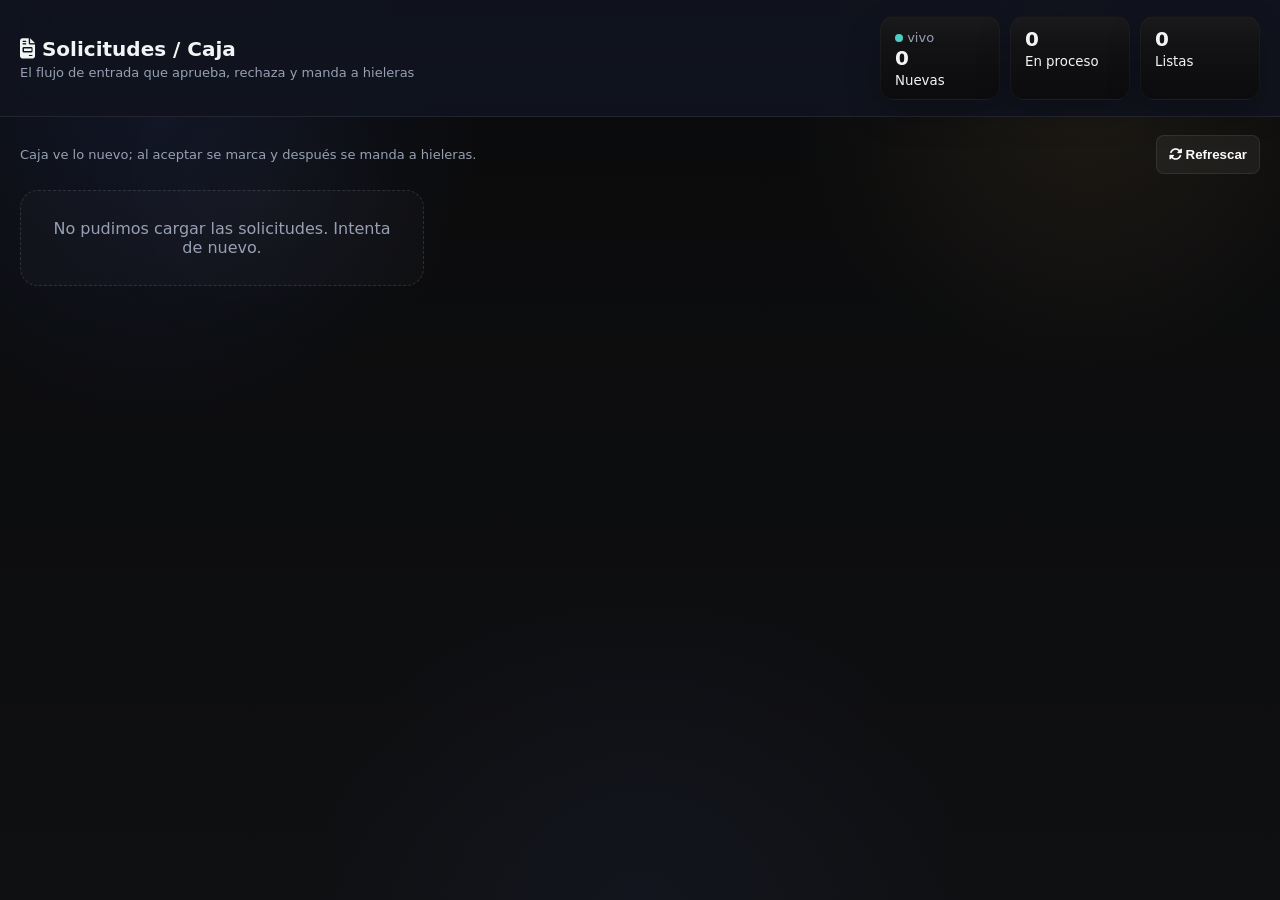
<file: panel-solicitudes.html>
<!DOCTYPE html>
<html lang="es">
<head>
  <meta charset="UTF-8">
  <meta name="viewport" content="width=device-width, initial-scale=1.0">
  <meta name="theme-color" content="#ff6b6b">
  <title>Depósito El Compa - Solicitudes</title>
  <link href="https://cdnjs.cloudflare.com/ajax/libs/font-awesome/6.4.0/css/all.min.css" rel="stylesheet">
  <link rel="stylesheet" href="css/deposito-unified.css">
  <link rel="manifest" href="manifest.json">
  <link rel="stylesheet" href="css/deposito-saas.css">
  <style>
    :root{--bg:#12141f;--panel:#1b1f2f;--panel-2:#262a3d;--text:#f3f4f6;--muted:#97a0b3;--accent:#ff6b6b;--accent-2:#4ecdc4;--warn:#fbbf24;--danger:#f87171;--shadow:0 12px 30px rgba(0,0,0,.25)}
    *{box-sizing:border-box}
    body{margin:0;font-family:Inter,system-ui,sans-serif;background:radial-gradient(circle at top,#1b1f2f 0,#12141f 55%);color:var(--text)}
    header{position:sticky;top:0;z-index:10;padding:16px 20px;background:rgba(17,20,31,.92);backdrop-filter:blur(16px);border-bottom:1px solid rgba(255,255,255,.08)}
    .bar{display:flex;justify-content:space-between;align-items:center;gap:14px;max-width:1400px;margin:0 auto}
    .title{display:flex;flex-direction:column;gap:4px}
    .title strong{font-size:20px}
    .title span{color:var(--muted);font-size:13px}
    .stats{display:flex;gap:10px;flex-wrap:wrap}
    .stat{background:rgba(255,255,255,.04);border:1px solid rgba(255,255,255,.08);border-radius:14px;padding:10px 14px;min-width:120px}
    .stat b{display:block;font-size:20px}
    main{max-width:1400px;margin:0 auto;padding:18px 20px 28px}
    .toolbar{display:flex;justify-content:space-between;align-items:center;gap:12px;flex-wrap:wrap;margin-bottom:16px}
    .toolbar .hint{color:var(--muted);font-size:13px}
    .grid{display:grid;grid-template-columns:repeat(auto-fill,minmax(320px,1fr));gap:14px}
    .card{background:linear-gradient(180deg,var(--panel),var(--panel-2));border:1px solid rgba(255,255,255,.08);border-radius:18px;padding:16px;box-shadow:var(--shadow)}
    .top{display:flex;justify-content:space-between;align-items:flex-start;gap:10px}
    .folio{font-weight:800;font-size:18px;color:#fff}
    .badge{display:inline-flex;align-items:center;gap:6px;padding:6px 10px;border-radius:999px;font-size:12px;font-weight:700;text-transform:capitalize}
    .nuevo{background:rgba(251,191,36,.14);color:#fbbf24}
    .aceptado{background:rgba(78,205,196,.14);color:#4ecdc4}
    .en_hieleras,.listo{background:rgba(96,165,250,.14);color:#60a5fa}
    .en_ruta{background:rgba(167,139,250,.14);color:#a78bfa}
    .entregado{background:rgba(52,211,153,.14);color:#34d399}
    .cancelado{background:rgba(248,113,113,.14);color:#f87171}
    .meta{margin-top:12px;color:var(--muted);font-size:13px;line-height:1.5}
    .meta strong{color:var(--text)}
    .items{margin-top:12px;padding-top:12px;border-top:1px solid rgba(255,255,255,.08);display:grid;gap:8px}
    .item{display:flex;justify-content:space-between;gap:12px;font-size:13px}
    .item span:last-child{color:#dbe3ff}
    .actions{display:flex;gap:8px;flex-wrap:wrap;margin-top:14px}
    button{border:0;border-radius:12px;padding:11px 12px;font-weight:800;cursor:pointer;transition:.2s transform,.2s opacity}
    button:hover{transform:translateY(-1px)}
    .primary{background:var(--accent);color:#fff}
    .secondary{background:rgba(255,255,255,.08);color:var(--text)}
    .success{background:var(--accent-2);color:#04231f}
    .ghost{background:transparent;border:1px solid rgba(255,255,255,.12);color:var(--text)}
    .empty{padding:28px;text-align:center;color:var(--muted);border:1px dashed rgba(255,255,255,.12);border-radius:18px;background:rgba(255,255,255,.02)}
    .refresh{font-size:13px;color:var(--muted)}
    .pulse{width:8px;height:8px;border-radius:50%;background:var(--accent-2);display:inline-block;box-shadow:0 0 0 0 rgba(78,205,196,.8);animation:pulse 1.8s infinite}
    @keyframes pulse{0%{box-shadow:0 0 0 0 rgba(78,205,196,.8)}70%{box-shadow:0 0 0 12px rgba(78,205,196,0)}100%{box-shadow:0 0 0 0 rgba(78,205,196,0)}}
    .toast{position:fixed;top:18px;left:50%;transform:translateX(-50%) translateY(-20px);opacity:0;pointer-events:none;background:#111827;color:#fff;padding:12px 16px;border-radius:999px;border:1px solid rgba(255,255,255,.12);box-shadow:var(--shadow);transition:.25s}
    .toast.show{transform:translateX(-50%) translateY(0);opacity:1}
    .busy{position:relative;overflow:hidden;opacity:.85;pointer-events:none}
    .busy:after{content:"";position:absolute;inset:0;background:linear-gradient(90deg,transparent,rgba(255,255,255,.12),transparent);transform:translateX(-100%);animation:shimmer 1.1s infinite}
    @keyframes shimmer{to{transform:translateX(100%)}}
    .btn-loading{display:inline-flex;align-items:center;gap:8px}
    .btn-loading:before{content:"";width:14px;height:14px;border-radius:50%;border:2px solid rgba(255,255,255,.35);border-top-color:#fff;animation:spin .8s linear infinite}
    @keyframes spin{to{transform:rotate(360deg)}}
  </style>
</head>
<body>
  <div id="toast" class="toast"></div>
  <header>
    <div class="bar">
      <div class="title">
        <strong><i class="fa-solid fa-file-invoice"></i> Solicitudes / Caja</strong>
        <span>El flujo de entrada que aprueba, rechaza y manda a hieleras</span>
      </div>
      <div class="stats">
        <div class="stat"><span class="refresh"><span class="pulse"></span> vivo</span><b id="count-total">0</b><small>Nuevas</small></div>
        <div class="stat"><b id="count-proceso">0</b><small>En proceso</small></div>
        <div class="stat"><b id="count-listo">0</b><small>Listas</small></div>
      </div>
    </div>
  </header>
  <main>
    <div class="toolbar">
      <div class="hint">Caja ve lo nuevo; al aceptar se marca y después se manda a hieleras.</div>
      <button class="ghost" id="btn-refresh"><i class="fa-solid fa-rotate"></i> Refrescar</button>
    </div>
    <div class="grid" id="list"></div>
  </main>
  <script>
    window.DEPOSITO_GAS_URL = 'https://script.google.com/macros/s/AKfycbw36LgiUW3Mp7ezvsQKcaDOAITZSryrMLdOXf0zu-8AtORq8l_0lwWkMu8RLYaS24ZZ/exec';
  </script>
  <script src="./js/deposito-api.js"></script>
  <script src="./js/deposito-notifications.js"></script>
  <script>
    const AUTH_ROLE = 'caja';
    const AUTH_PIN = '3333';
    const AUTH_TOKEN_KEY = 'DEPOSITO_GAS_TOKEN_SOLICITUDES';
    const list = document.getElementById('list');
    const toast = document.getElementById('toast');
    let pollTimer = null;
    let lastSignature = '';
    let lastVisibleCount = 0;
    let busyCount = 0;

    function setApiAuth(token) {
      window.DEPOSITO_API.setConfig({
        endpoint: window.DEPOSITO_GAS_URL,
        token: token || ''
      });
    }

    async function ensureAuth() {
      const cached = localStorage.getItem(AUTH_TOKEN_KEY);
      if (cached) {
        setApiAuth(cached);
        return cached;
      }
      const res = await window.DEPOSITO_API.get(`?action=login&role=${encodeURIComponent(AUTH_ROLE)}&pin=${encodeURIComponent(AUTH_PIN)}&t=${Date.now()}`);
      if (!res || !res.ok || !res.token) {
        throw new Error((res && res.error) || 'No se pudo autenticar caja');
      }
      localStorage.setItem(AUTH_TOKEN_KEY, res.token);
      setApiAuth(res.token);
      return res.token;
    }

    function showToast(msg, ms = 2200) {
      toast.textContent = msg;
      toast.classList.add('show');
      clearTimeout(showToast._t);
      showToast._t = setTimeout(() => toast.classList.remove('show'), ms);
    }

    function pingNewOrder() {
      if (window.DepositoPWA) {
        window.DepositoPWA.notifyUser('Pedido nuevo', 'Llegó una solicitud nueva a caja.', 'urgent');
      }
    }

    function setBusy(on) {
      busyCount += on ? 1 : -1;
      busyCount = Math.max(0, busyCount);
      list.classList.toggle('busy', busyCount > 0);
      document.querySelectorAll('button').forEach(btn => {
        if (btn.id === 'btn-refresh') return;
        btn.disabled = busyCount > 0;
      });
    }

    async function withButtonFeedback(button, label, fn) {
      const original = button.innerHTML;
      button.disabled = true;
      button.innerHTML = `<span class="btn-loading"></span>${label}`;
      setBusy(true);
      try {
        return await fn();
      } finally {
        setBusy(false);
        button.disabled = false;
        button.innerHTML = original;
      }
    }

    function badge(status) {
      const s = String(status || 'nuevo').toLowerCase();
      return `<span class="badge ${s}"><i class="fa-solid fa-circle"></i> ${s.replaceAll('_', ' ')}</span>`;
    }

    function signature(rows) {
      return rows.map(r => `${r.id}|${r.estado || r.status || 'nuevo'}|${r.updated_at || ''}`).join('||');
    }

    function waLink(order) {
      const phone = String(order.telefono || order.phone || '').replace(/\D/g, '');
      if (!phone) return '';
      const msg = `Hola ${order.cliente || order.customer || ''}, tu pedido ${order.id || ''} fue aceptado por Depósito El Compa.`;
      return `https://wa.me/52${phone}?text=${encodeURIComponent(msg)}`;
    }

    async function moveToHieleras(id, button) {
      await withButtonFeedback(button, 'Enviando...', async () => {
        await window.DEPOSITO_API.post('?action=pedidoListo', { id, estado: 'en_hieleras' });
        showToast('Pedido enviado a hieleras');
        await load(true);
      });
    }

    async function load(force = false) {
      try {
        await ensureAuth();
        const res = await window.DEPOSITO_API.get('?action=pedidos&t=' + Date.now());
        const rows = Array.isArray(res.data) ? res.data : [];
        const visible = rows.filter(r => String(r.estado || r.status || 'nuevo').toLowerCase() === 'nuevo');
        const previousVisibleCount = lastVisibleCount;
        const sig = signature(visible);
        if (!force && sig === lastSignature) return;
        if (lastSignature && sig !== lastSignature && visible.length > previousVisibleCount) {
          pingNewOrder();
        }
        lastSignature = sig;
        lastVisibleCount = visible.length;

        const proceso = rows.filter(r => ['aceptado', 'en_hieleras'].includes(String(r.estado || r.status || '').toLowerCase())).length;
        const listo = rows.filter(r => ['listo', 'en_hieleras'].includes(String(r.estado || r.status || '').toLowerCase())).length;
        document.getElementById('count-total').textContent = visible.length;
        document.getElementById('count-proceso').textContent = proceso;
        document.getElementById('count-listo').textContent = listo;

        const ordered = visible.sort((a, b) => String(b.updated_at || b.fecha_hora || '').localeCompare(String(a.updated_at || a.fecha_hora || '')));
        list.innerHTML = ordered.length ? ordered.map(order => {
          const status = String(order.estado || order.status || 'nuevo').toLowerCase();
          const items = Array.isArray(order.items) ? order.items : [];
          const address = order.direccion || order.address || '';
          const phone = order.telefono || order.phone || '';
          const customer = order.cliente || order.customer || '';
          const totalMoney = Number(order.total || 0).toLocaleString('es-MX', { style: 'currency', currency: 'MXN' });
          return `
            <article class="card">
              <div class="top">
                <div>
                  <div class="folio">#${String(order.id).slice(-4)}</div>
                  <div class="meta"><strong>${customer || 'Sin cliente'}</strong><br>${phone || 'Sin teléfono'}</div>
                </div>
                ${badge(status)}
              </div>
              <div class="meta" style="margin-top:10px">${address || 'Sin dirección'}</div>
              <div class="items">
                ${items.length ? items.map(i => `<div class="item"><span>${i.qty || i.cantidad || 1} x ${i.name || i.nombre || i.concepto || 'Producto'}</span><span>${Number(i.price || i.precio || 0).toLocaleString('es-MX', { style: 'currency', currency: 'MXN' })}</span></div>`).join('') : '<div class="item"><span>Pedido sin detalle cargado</span><span>---</span></div>'}
              </div>
              <div class="meta" style="margin-top:12px"><strong>Total:</strong> ${totalMoney}</div>
              <div class="actions">
                <button class="primary" onclick="moveToHieleras('${order.id}', this)">Aceptar y mandar a hieleras</button>
                ${phone ? `<button class="secondary" onclick="window.open('${waLink(order)}','_blank')">WhatsApp</button>` : ''}
              </div>
            </article>
          `;
      }).join('') : '<div class="empty">No hay solicitudes en este momento.</div>';
      } catch (e) {
        list.innerHTML = '<div class="empty">No pudimos cargar las solicitudes. Intenta de nuevo.</div>';
        if (window.DepositoPWA && typeof DepositoPWA.notifyUser === 'function') {
          DepositoPWA.notifyUser('No pudimos cargar las solicitudes', 'Reintenta en unos segundos', 'warn');
        }
      }
    }

    document.getElementById('btn-refresh').addEventListener('click', () => load(true));
    if (window.DepositoPWA) {
      window.DepositoPWA.registerSW();
      window.DepositoPWA.requestPermission();
    }
    load(true);
    pollTimer = setInterval(() => load(false), 3000);
  </script>
</body>
</html>
</file>
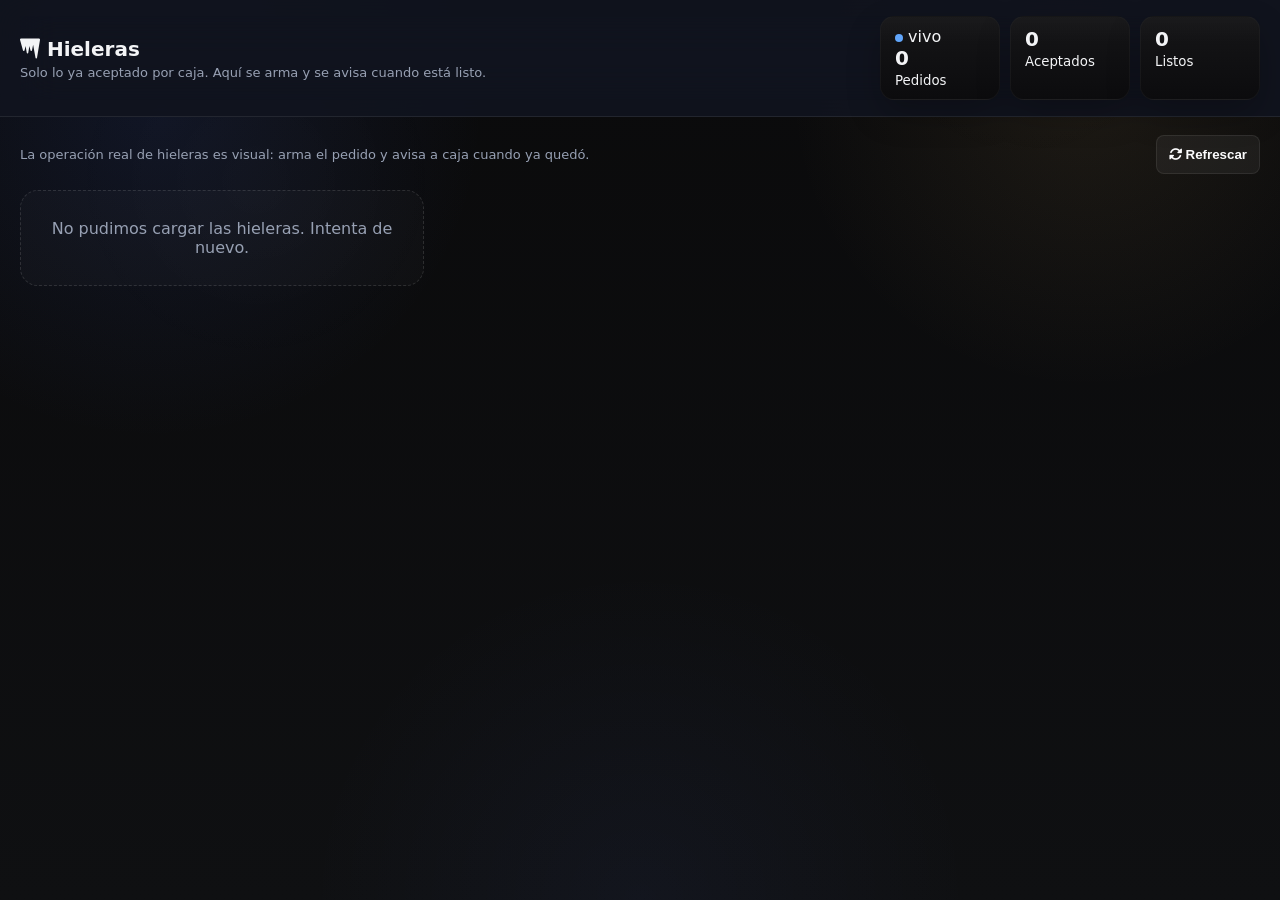
<file: panel-tecnico.html>
<!DOCTYPE html>
<html lang="es">
<head>
  <meta charset="UTF-8">
  <meta name="viewport" content="width=device-width, initial-scale=1.0">
  <meta name="theme-color" content="#4ecdc4">
  <title>Depósito El Compa - Hieleras</title>
  <link href="https://cdnjs.cloudflare.com/ajax/libs/font-awesome/6.4.0/css/all.min.css" rel="stylesheet">
  <link rel="stylesheet" href="css/deposito-unified.css">
  <link rel="manifest" href="manifest.json">
  <link rel="stylesheet" href="css/deposito-saas.css">
  <style>
    :root{--bg:#12141f;--panel:#1b1f2f;--panel-2:#262a3d;--text:#f3f4f6;--muted:#97a0b3;--accent:#4ecdc4;--accent-2:#60a5fa;--shadow:0 12px 30px rgba(0,0,0,.25)}
    *{box-sizing:border-box}
    body{margin:0;font-family:Inter,system-ui,sans-serif;background:radial-gradient(circle at top,#1b1f2f 0,#12141f 55%);color:var(--text)}
    header{position:sticky;top:0;z-index:10;padding:16px 20px;background:rgba(17,20,31,.92);backdrop-filter:blur(16px);border-bottom:1px solid rgba(255,255,255,.08)}
    .bar{display:flex;justify-content:space-between;align-items:center;gap:14px;max-width:1400px;margin:0 auto;flex-wrap:wrap}
    .title{display:flex;flex-direction:column;gap:4px}
    .title strong{font-size:20px}
    .title span{color:var(--muted);font-size:13px}
    .stats{display:flex;gap:10px;flex-wrap:wrap}
    .stat{background:rgba(255,255,255,.04);border:1px solid rgba(255,255,255,.08);border-radius:14px;padding:10px 14px;min-width:120px}
    .stat b{display:block;font-size:20px}
    main{max-width:1400px;margin:0 auto;padding:18px 20px 96px}
    .toolbar{display:flex;justify-content:space-between;align-items:center;gap:12px;flex-wrap:wrap;margin-bottom:16px}
    .toolbar .hint{color:var(--muted);font-size:13px}
    .grid{display:grid;grid-template-columns:repeat(auto-fill,minmax(320px,1fr));gap:14px}
    .card{background:linear-gradient(180deg,var(--panel),var(--panel-2));border:1px solid rgba(255,255,255,.08);border-radius:18px;padding:16px 16px 22px;box-shadow:var(--shadow)}
    .top{display:flex;justify-content:space-between;align-items:flex-start;gap:10px}
    .folio{font-weight:800;font-size:18px;color:#fff}
    .badge{display:inline-flex;align-items:center;gap:6px;padding:6px 10px;border-radius:999px;font-size:12px;font-weight:700;text-transform:capitalize}
    .aceptado{background:rgba(96,165,250,.14);color:#60a5fa}
    .en_hieleras,.listo{background:rgba(78,205,196,.14);color:#4ecdc4}
    .en_ruta{background:rgba(167,139,250,.14);color:#a78bfa}
    .entregado{background:rgba(52,211,153,.14);color:#34d399}
    .meta{margin-top:12px;color:var(--muted);font-size:13px;line-height:1.5}
    .items{margin-top:12px;padding-top:12px;border-top:1px solid rgba(255,255,255,.08);display:grid;gap:8px}
    .item{display:flex;justify-content:space-between;gap:12px;font-size:13px}
    .item span:last-child{color:#dbe3ff}
    .actions{display:flex;gap:8px;flex-wrap:wrap;margin-top:14px;position:relative;z-index:2}
    .actions select,.actions button{position:relative;z-index:2}
    button{border:0;border-radius:12px;padding:11px 12px;font-weight:800;cursor:pointer;transition:.2s transform,.2s opacity}
    button:hover{transform:translateY(-1px)}
    .primary{background:var(--accent);color:#04231f}
    .secondary{background:rgba(255,255,255,.08);color:var(--text)}
    .empty{padding:28px;text-align:center;color:var(--muted);border:1px dashed rgba(255,255,255,.12);border-radius:18px;background:rgba(255,255,255,.02)}
    .pulse{width:8px;height:8px;border-radius:50%;background:var(--accent-2);display:inline-block;box-shadow:0 0 0 0 rgba(96,165,250,.8);animation:pulse 1.8s infinite}
    @keyframes pulse{0%{box-shadow:0 0 0 0 rgba(96,165,250,.8)}70%{box-shadow:0 0 0 12px rgba(96,165,250,0)}100%{box-shadow:0 0 0 0 rgba(96,165,250,0)}}
    .toast{position:fixed;top:18px;left:50%;transform:translateX(-50%) translateY(-20px);opacity:0;pointer-events:none;background:#111827;color:#fff;padding:12px 16px;border-radius:999px;border:1px solid rgba(255,255,255,.12);box-shadow:var(--shadow);transition:.25s}
    .toast.show{transform:translateX(-50%) translateY(0);opacity:1}
    .busy{position:relative;overflow:hidden;opacity:.85;pointer-events:none}
    .busy:after{content:"";position:absolute;inset:0;background:linear-gradient(90deg,transparent,rgba(255,255,255,.12),transparent);transform:translateX(-100%);animation:shimmer 1.1s infinite}
    @keyframes shimmer{to{transform:translateX(100%)}}
    .btn-loading{display:inline-flex;align-items:center;gap:8px}
    .btn-loading:before{content:"";width:14px;height:14px;border-radius:50%;border:2px solid rgba(255,255,255,.35);border-top-color:#fff;animation:spin .8s linear infinite}
    @keyframes spin{to{transform:rotate(360deg)}}
  </style>
</head>
<body>
  <div id="toast" class="toast"></div>
  <header>
    <div class="bar">
      <div class="title">
        <strong><i class="fa-solid fa-icicles"></i> Hieleras</strong>
        <span>Solo lo ya aceptado por caja. Aquí se arma y se avisa cuando está listo.</span>
      </div>
      <div class="stats">
        <div class="stat"><span class="pulse"></span> vivo<b id="count-total">0</b><small>Pedidos</small></div>
        <div class="stat"><b id="count-aceptado">0</b><small>Aceptados</small></div>
        <div class="stat"><b id="count-listo">0</b><small>Listos</small></div>
      </div>
    </div>
  </header>
  <main>
    <div class="toolbar">
      <div class="hint">La operación real de hieleras es visual: arma el pedido y avisa a caja cuando ya quedó.</div>
      <button class="secondary" id="btn-refresh"><i class="fa-solid fa-rotate"></i> Refrescar</button>
    </div>
    <div class="grid" id="list"></div>
  </main>
  <script>
    window.DEPOSITO_GAS_URL = 'https://script.google.com/macros/s/AKfycbw36LgiUW3Mp7ezvsQKcaDOAITZSryrMLdOXf0zu-8AtORq8l_0lwWkMu8RLYaS24ZZ/exec';
  </script>
  <script src="./js/deposito-api.js"></script>
  <script src="./js/deposito-notifications.js"></script>
  <script>
    const AUTH_ROLE = 'hieleras';
    const AUTH_PIN = '1111';
    const AUTH_TOKEN_KEY = 'DEPOSITO_GAS_TOKEN_HIELERAS';
    const list = document.getElementById('list');
    const toast = document.getElementById('toast');
    let lastSignature = '';
    let busyCount = 0;
    let repartidores = [];

    function setApiAuth(token) {
      window.DEPOSITO_API.setConfig({
        endpoint: window.DEPOSITO_GAS_URL,
        token: token || ''
      });
    }

    async function ensureAuth() {
      const cached = localStorage.getItem(AUTH_TOKEN_KEY);
      if (cached) {
        setApiAuth(cached);
        return cached;
      }
      const res = await window.DEPOSITO_API.get(`?action=login&role=${encodeURIComponent(AUTH_ROLE)}&pin=${encodeURIComponent(AUTH_PIN)}&t=${Date.now()}`);
      if (!res || !res.ok || !res.token) {
        throw new Error((res && res.error) || 'No se pudo autenticar hieleras');
      }
      localStorage.setItem(AUTH_TOKEN_KEY, res.token);
      setApiAuth(res.token);
      return res.token;
    }

    async function loadRepartidores() {
      try {
        const res = await window.DEPOSITO_API.get('?action=repartidores&t=' + Date.now());
        repartidores = Array.isArray(res.data) ? res.data.filter(r => String(r.activo || 'true').toLowerCase() === 'true') : [];
      } catch (_) {
        repartidores = [];
      }
    }

    function showToast(msg, ms = 2200) {
      toast.textContent = msg;
      toast.classList.add('show');
      clearTimeout(showToast._t);
      showToast._t = setTimeout(() => toast.classList.remove('show'), ms);
    }

    function pingKitchenAlert() {
      if (window.DepositoPWA) {
        window.DepositoPWA.notifyUser('Pedido en hieleras', 'Hay un pedido listo o recién aceptado en hieleras.', 'warn');
      }
    }

    function setBusy(on) {
      busyCount += on ? 1 : -1;
      busyCount = Math.max(0, busyCount);
      list.classList.toggle('busy', busyCount > 0);
      document.querySelectorAll('button').forEach(btn => {
        if (btn.id === 'btn-refresh') return;
        btn.disabled = busyCount > 0;
      });
    }

    async function withButtonFeedback(button, label, fn) {
      const original = button.innerHTML;
      button.disabled = true;
      button.innerHTML = `<span class="btn-loading"></span>${label}`;
      setBusy(true);
      try {
        return await fn();
      } finally {
        setBusy(false);
        button.disabled = false;
        button.innerHTML = original;
      }
    }

    function badge(status) {
      const s = String(status || '').toLowerCase();
      return `<span class="badge ${s || 'aceptado'}"><i class="fa-solid fa-circle"></i> ${s.replaceAll('_', ' ') || 'aceptado'}</span>`;
    }

    function signature(rows) {
      return rows.map(r => `${r.id}|${r.estado || r.status || ''}|${r.updated_at || ''}`).join('||');
    }

    async function markReady(id, button) {
      await withButtonFeedback(button, 'Avisando...', async () => {
        await window.DEPOSITO_API.post('?action=pedidoListo', { id, estado: 'listo' });
        showToast('Aviso enviado a caja');
        await load(true);
      });
    }

    async function assignCourier(id, selectEl, button) {
      const repartidorId = String(selectEl.value || '').trim() || (repartidores.length === 1 ? String(repartidores[0].id || '').trim() : '');
      if (!repartidorId) {
        showToast('Selecciona un repartidor');
        return;
      }
      await withButtonFeedback(button, 'Asignando...', async () => {
        await window.DEPOSITO_API.post('?action=asignarRepartidor', { id, repartidorId });
        showToast('Pedido asignado al repartidor');
        await load(true);
      });
    }

    async function load(force = false) {
      try {
        await ensureAuth();
        await loadRepartidores();
        const res = await window.DEPOSITO_API.get('?action=pedidos&t=' + Date.now());
        const rows = Array.isArray(res.data) ? res.data : [];
        const filtered = rows.filter(r => ['aceptado', 'en_hieleras', 'listo'].includes(String(r.estado || r.status || '').toLowerCase()));
        const sig = signature(filtered);
        if (!force && sig === lastSignature) return;
        if (lastSignature && sig !== lastSignature && filtered.some(r => String(r.estado || r.status || '').toLowerCase() === 'en_hieleras')) {
          pingKitchenAlert();
        }
        lastSignature = sig;

        document.getElementById('count-total').textContent = filtered.length;
        document.getElementById('count-aceptado').textContent = filtered.filter(r => String(r.estado || r.status || '').toLowerCase() === 'aceptado').length;
        document.getElementById('count-listo').textContent = filtered.filter(r => ['listo', 'en_hieleras'].includes(String(r.estado || r.status || '').toLowerCase())).length;

        const ordered = filtered.sort((a, b) => String(b.updated_at || b.fecha_hora || '').localeCompare(String(a.updated_at || a.fecha_hora || '')));
        list.innerHTML = ordered.length ? ordered.map(order => {
          const status = String(order.estado || order.status || 'aceptado').toLowerCase();
          const items = Array.isArray(order.items) ? order.items : [];
          const totalMoney = Number(order.total || 0).toLocaleString('es-MX', { style: 'currency', currency: 'MXN' });
          const canAssign = status === 'listo';
          return `
            <article class="card">
              <div class="top">
                <div>
                  <div class="folio">#${String(order.id).slice(-4)}</div>
                  <div class="meta"><strong>${order.cliente || order.customer || 'Sin cliente'}</strong></div>
                </div>
                ${badge(status)}
              </div>
              <div class="meta">${order.direccion || order.address || 'Sin dirección'}</div>
              <div class="items">
                ${items.length ? items.map(i => `<div class="item"><span>${i.qty || i.cantidad || 1} x ${i.name || i.nombre || i.concepto || 'Producto'}</span><span>${Number(i.price || i.precio || 0).toLocaleString('es-MX', { style: 'currency', currency: 'MXN' })}</span></div>`).join('') : '<div class="item"><span>Pedido sin detalle cargado</span><span>---</span></div>'}
              </div>
              <div class="meta"><strong>Total:</strong> ${totalMoney}</div>
              <div class="actions">
                ${status === 'en_hieleras' ? `<button class="primary" onclick="markReady('${order.id}', this)">Ya quedó</button>` : ''}
                ${canAssign ? `<select class="secondary" style="min-width:180px;padding:11px 12px;border-radius:12px;" id="sel-${order.id}">
                  <option value="">Asignar repartidor</option>
                  ${repartidores.map(r => `<option value="${r.id}">${r.nombre || 'Repartidor'}${r.telefono ? ' · ' + r.telefono : ''}</option>`).join('')}
                </select><button class="primary" onclick="assignCourier('${order.id}', document.getElementById('sel-${order.id}'), this)">Asignar</button>` : ''}
              </div>
            </article>
          `;
      }).join('') : '<div class="empty">No hay pedidos en hieleras.</div>';
      } catch (e) {
        list.innerHTML = '<div class="empty">No pudimos cargar las hieleras. Intenta de nuevo.</div>';
        if (window.DepositoPWA && typeof DepositoPWA.notifyUser === 'function') {
          DepositoPWA.notifyUser('No pudimos cargar las hieleras', 'Reintenta en unos segundos', 'warn');
        }
      }
    }

    document.getElementById('btn-refresh').addEventListener('click', () => load(true));
    if (window.DepositoPWA) {
      window.DepositoPWA.registerSW();
      window.DepositoPWA.requestPermission();
    }
    load(true);
    setInterval(() => load(false), 3000);
  </script>
</body>
</html>
</file>
<file: css/deposito-unified.css>
:root {
  --ui-bg: #0a0a0b;
  --ui-bg-2: #0f1012;
  --ui-panel: rgba(17, 17, 19, 0.88);
  --ui-panel-strong: rgba(22, 22, 24, 0.96);
  --ui-border: rgba(255, 255, 255, 0.04);
  --ui-border-strong: rgba(255, 255, 255, 0.08);
  --ui-text: #fcfcfd;
  --ui-muted: #a0a0a3;
  --ui-primary: #3e63dd;
  --ui-primary-2: #5b7cff;
  --ui-secondary: #c4a05f;
  --ui-success: #32d39b;
  --ui-warning: #f5c451;
  --ui-danger: #ff7f8f;
  --ui-shadow: 0 24px 70px rgba(0, 0, 0, 0.38);
  --ui-shadow-soft: 0 14px 34px rgba(0, 0, 0, 0.24);
  --ui-radius-xl: 28px;
  --ui-radius-lg: 22px;
  --ui-radius-md: 8px;
  --ui-radius-sm: 4px;
}

* {
  -webkit-tap-highlight-color: transparent;
  box-sizing: border-box;
}

html {
  scroll-behavior: smooth;
  background: var(--ui-bg);
}

body {
  color: var(--ui-text);
  background:
    radial-gradient(circle at 12% 12%, rgba(62, 99, 221, 0.12), transparent 24%),
    radial-gradient(circle at 84% 10%, rgba(196, 160, 95, 0.10), transparent 20%),
    linear-gradient(180deg, var(--ui-bg) 0%, var(--ui-bg-2) 100%);
  background-attachment: fixed;
  min-height: 100vh;
}

body::before {
  content: "";
  position: fixed;
  inset: 0;
  pointer-events: none;
  background-image:
    linear-gradient(rgba(255, 255, 255, 0.03) 1px, transparent 1px),
    linear-gradient(90deg, rgba(255, 255, 255, 0.03) 1px, transparent 1px);
  background-size: 54px 54px;
  mask-image: linear-gradient(to bottom, rgba(0, 0, 0, 0.25), transparent 88%);
  opacity: 0.16;
}

body::after {
  content: "";
  position: fixed;
  inset: 0;
  pointer-events: none;
  background:
    radial-gradient(circle at 20% 20%, rgba(255,255,255,0.04), transparent 18%),
    radial-gradient(circle at 80% 0%, rgba(255,255,255,0.03), transparent 16%);
  opacity: 0.45;
}

::selection {
  background: rgba(62, 99, 221, 0.28);
  color: #fff;
}

a {
  color: inherit;
}

button,
.btn,
.primary,
.secondary,
.success,
.ghost,
.tab,
.nav-item,
.btn-icon,
.btn-primary,
.btn-add,
.btn-reorder,
.mini,
.payment-method,
.category-chip,
.menu-item {
  transition:
    transform 180ms ease,
    box-shadow 180ms ease,
    background-color 180ms ease,
    border-color 180ms ease,
    opacity 180ms ease,
    filter 180ms ease;
}

button:hover,
.btn:hover,
.primary:hover,
.secondary:hover,
.success:hover,
.ghost:hover,
.tab:hover,
.btn-icon:hover,
.btn-primary:hover,
.btn-add:hover,
.btn-reorder:hover,
.mini:hover,
.payment-method:hover,
.category-chip:hover,
.menu-item:hover {
  transform: translateY(-2px);
  box-shadow: var(--ui-shadow-soft);
}

button:active,
.btn:active,
.primary:active,
.secondary:active,
.success:active,
.ghost:active,
.tab:active,
.btn-icon:active,
.btn-primary:active,
.btn-add:active,
.btn-reorder:active,
.mini:active {
  transform: translateY(0);
}

button:focus-visible,
a:focus-visible,
input:focus-visible,
select:focus-visible,
textarea:focus-visible {
  outline: 2px solid rgba(196, 160, 95, 0.72);
  outline-offset: 2px;
}

.card,
.stat,
.stat-card,
.product-card,
.order-history-item,
.menu-item,
.payment-method,
.category-chip,
.panel,
.modal-content,
.sheet,
.section,
.section-card,
.card-shell,
.order,
.manual,
.login-card,
.toast,
.app-header,
.bar,
.shell,
header {
  backdrop-filter: blur(18px);
}

.card,
.stat,
.stat-card,
.product-card,
.order-history-item,
.menu-item,
.payment-method,
.category-chip,
.panel,
.modal-content,
.sheet,
.section,
.section-card,
.card-shell,
.order,
.manual,
.login-card {
  background: linear-gradient(180deg, rgba(22, 22, 24, 0.98), rgba(12, 12, 14, 0.98));
  border: 1px solid var(--ui-border);
  box-shadow: var(--ui-shadow-soft);
  position: relative;
  overflow: hidden;
}

.card::before,
.stat::before,
.stat-card::before,
.product-card::before,
.order-history-item::before,
.menu-item::before,
.payment-method::before,
.category-chip::before,
.panel::before,
.modal-content::before,
.sheet::before,
.section::before,
.section-card::before,
.card-shell::before,
.order::before,
.manual::before,
.login-card::before {
  content: "";
  position: absolute;
  inset: 0;
  pointer-events: none;
  background: linear-gradient(180deg, rgba(255,255,255,0.06), transparent 32%);
  opacity: 0.35;
}

.card:hover,
.stat:hover,
.stat-card:hover,
.product-card:hover,
.order-history-item:hover,
.menu-item:hover,
.payment-method:hover,
.category-chip:hover,
.panel:hover,
.order:hover,
.manual:hover {
  border-color: var(--ui-border-strong);
  box-shadow: var(--ui-shadow);
}

input,
select,
textarea {
  background: rgba(255, 255, 255, 0.04);
  border: 1px solid rgba(255, 255, 255, 0.08);
  color: var(--ui-text);
  border-radius: var(--ui-radius-md);
  transition: border-color 160ms ease, background-color 160ms ease, box-shadow 160ms ease;
}

input::placeholder,
textarea::placeholder {
  color: rgba(255, 255, 255, 0.42);
}

input:focus,
select:focus,
textarea:focus {
  background: rgba(255, 255, 255, 0.06);
  border-color: rgba(62, 99, 221, 0.66);
  box-shadow: 0 0 0 4px rgba(62, 99, 221, 0.12);
}

.toast,
.floating-cart,
.login,
.modal,
.btn-icon,
.sidebar,
.bar,
.app-header,
header {
  backdrop-filter: blur(18px);
}

.busy {
  position: relative;
  overflow: hidden;
}

.busy::after {
  content: "";
  position: absolute;
  inset: 0;
  background: linear-gradient(90deg, transparent, rgba(255,255,255,.12), transparent);
  transform: translateX(-100%);
  animation: uiShimmer 1.15s infinite;
}

@keyframes uiShimmer {
  to { transform: translateX(100%); }
}

.btn-loading {
  display: inline-flex;
  align-items: center;
  gap: 8px;
}

.btn-loading::before {
  content: "";
  width: 14px;
  height: 14px;
  border-radius: 50%;
  border: 2px solid rgba(255,255,255,.38);
  border-top-color: #fff;
  animation: uiSpin .8s linear infinite;
}

@keyframes uiSpin {
  to { transform: rotate(360deg); }
}
</file>
<file: css/deposito-saas.css>
:root {
  --saas-bg: #0a0a0b;
  --saas-bg-soft: #0f1012;
  --saas-panel: rgba(17, 17, 19, 0.90);
  --saas-panel-strong: rgba(22, 22, 24, 0.98);
  --saas-border: rgba(255, 255, 255, 0.04);
  --saas-border-strong: rgba(255, 255, 255, 0.08);
  --saas-text: #fcfcfd;
  --saas-muted: #a0a0a3;
  --saas-primary: #3e63dd;
  --saas-primary-2: #5b7cff;
  --saas-secondary: #c4a05f;
  --saas-success: #32d39b;
  --saas-warning: #f5c451;
  --saas-danger: #ff7f8f;
  --saas-shadow: 0 24px 70px rgba(0, 0, 0, 0.38);
  --saas-shadow-soft: 0 14px 34px rgba(0, 0, 0, 0.24);
  --saas-radius-xl: 28px;
  --saas-radius-lg: 22px;
  --saas-radius-md: 8px;
  --saas-radius-sm: 4px;
}

html {
  background: var(--saas-bg);
}

body {
  color: var(--saas-text);
  background:
    radial-gradient(circle at 12% 12%, rgba(62, 99, 221, 0.12), transparent 24%),
    radial-gradient(circle at 85% 10%, rgba(196, 160, 95, 0.10), transparent 22%),
    radial-gradient(circle at 50% 100%, rgba(91, 124, 255, 0.05), transparent 30%),
    linear-gradient(180deg, var(--saas-bg) 0%, var(--saas-bg-soft) 100%) !important;
  background-attachment: fixed;
  min-height: 100vh;
}

body::before {
  content: "";
  position: fixed;
  inset: 0;
  pointer-events: none;
  background-image:
    linear-gradient(rgba(255, 255, 255, 0.03) 1px, transparent 1px),
    linear-gradient(90deg, rgba(255, 255, 255, 0.03) 1px, transparent 1px);
  background-size: 64px 64px;
  mask-image: linear-gradient(to bottom, rgba(0, 0, 0, 0.25), transparent 88%);
  opacity: 0.14;
}

body::after {
  content: "";
  position: fixed;
  inset: 0;
  pointer-events: none;
  background:
    radial-gradient(circle at 20% 20%, rgba(255,255,255,0.04), transparent 18%),
    radial-gradient(circle at 80% 0%, rgba(255,255,255,0.03), transparent 16%);
  opacity: 0.45;
}

body::selection {
  background: rgba(62, 99, 221, 0.26);
  color: #fff;
}

a, button, .btn, .tab, .nav-item, .menu-item, .mini, .category-chip, .payment-method {
  transition:
    transform 180ms ease,
    box-shadow 180ms ease,
    border-color 180ms ease,
    opacity 180ms ease,
    background-color 180ms ease,
    filter 180ms ease;
}

a:hover, button:hover, .btn:hover, .tab:hover, .nav-item:hover, .menu-item:hover, .mini:hover, .category-chip:hover, .payment-method:hover {
  transform: translateY(-2px);
  box-shadow: var(--saas-shadow-soft);
}

a:active, button:active, .btn:active, .tab:active, .nav-item:active, .menu-item:active, .mini:active {
  transform: translateY(0);
}

.card,
.panel,
.modal-content,
.sheet,
.section,
.section-card,
.card-shell,
.stat,
.stat-card,
.product-card,
.order-history-item,
.order,
.manual,
.menu-item,
.payment-method,
.category-chip,
.floating-cart,
.login-card,
.toast,
.app-header,
.bar,
.shell,
header {
  backdrop-filter: blur(18px);
}

.card,
.panel,
.modal-content,
.sheet,
.section,
.section-card,
.card-shell,
.stat,
.stat-card,
.product-card,
.order-history-item,
.order,
.manual,
.menu-item,
.payment-method,
.category-chip,
.login-card {
  background: linear-gradient(180deg, rgba(22, 22, 24, 0.98), rgba(12, 12, 14, 0.98)) !important;
  border: 1px solid var(--saas-border) !important;
  box-shadow: var(--saas-shadow-soft) !important;
  position: relative;
  overflow: hidden;
}

.card::before,
.panel::before,
.modal-content::before,
.sheet::before,
.section::before,
.section-card::before,
.card-shell::before,
.stat::before,
.stat-card::before,
.product-card::before,
.order-history-item::before,
.order::before,
.manual::before,
.menu-item::before,
.payment-method::before,
.category-chip::before,
.login-card::before {
  content: "";
  position: absolute;
  inset: 0;
  pointer-events: none;
  background: linear-gradient(180deg, rgba(255,255,255,0.06), transparent 32%);
  opacity: 0.35;
}

.card:hover,
.panel:hover,
.stat:hover,
.stat-card:hover,
.product-card:hover,
.order-history-item:hover,
.order:hover,
.manual:hover,
.menu-item:hover,
.payment-method:hover,
.category-chip:hover {
  border-color: var(--saas-border-strong) !important;
  box-shadow: var(--saas-shadow) !important;
}

input,
select,
textarea {
  background: rgba(255, 255, 255, 0.04) !important;
  border: 1px solid rgba(255, 255, 255, 0.08) !important;
  color: var(--saas-text) !important;
  border-radius: var(--saas-radius-md) !important;
}

input:focus,
select:focus,
textarea:focus {
  border-color: rgba(62, 99, 221, 0.66) !important;
  box-shadow: 0 0 0 4px rgba(62, 99, 221, 0.12) !important;
  background: rgba(255, 255, 255, 0.06) !important;
}

.btn,
button,
.primary,
.secondary,
.success,
.ghost,
.btn-primary,
.btn-secondary,
.btn-add,
.btn-reorder,
.mini,
.nav-item,
.tab {
  border-radius: 8px !important;
}

.btn,
button,
.primary,
.success,
.btn-primary,
.btn-add,
.btn-reorder,
.mini.primary,
.tab.active {
  background-image: linear-gradient(135deg, var(--saas-primary), var(--saas-primary-2));
  color: #fff !important;
}

.secondary,
.ghost,
.btn-secondary,
.nav-item,
.tab {
  background: rgba(255, 255, 255, 0.05) !important;
  color: var(--saas-text) !important;
  border: 1px solid rgba(255, 255, 255, 0.08) !important;
}

.tab.active {
  box-shadow: 0 10px 24px rgba(62, 99, 221, 0.22) !important;
}

.btn-loading::before,
.btn-loading:before {
  border-color: rgba(255,255,255,.28) !important;
  border-top-color: #fff !important;
}

.busy::after {
  background: linear-gradient(90deg, transparent, rgba(255,255,255,.14), transparent) !important;
}
</file>
